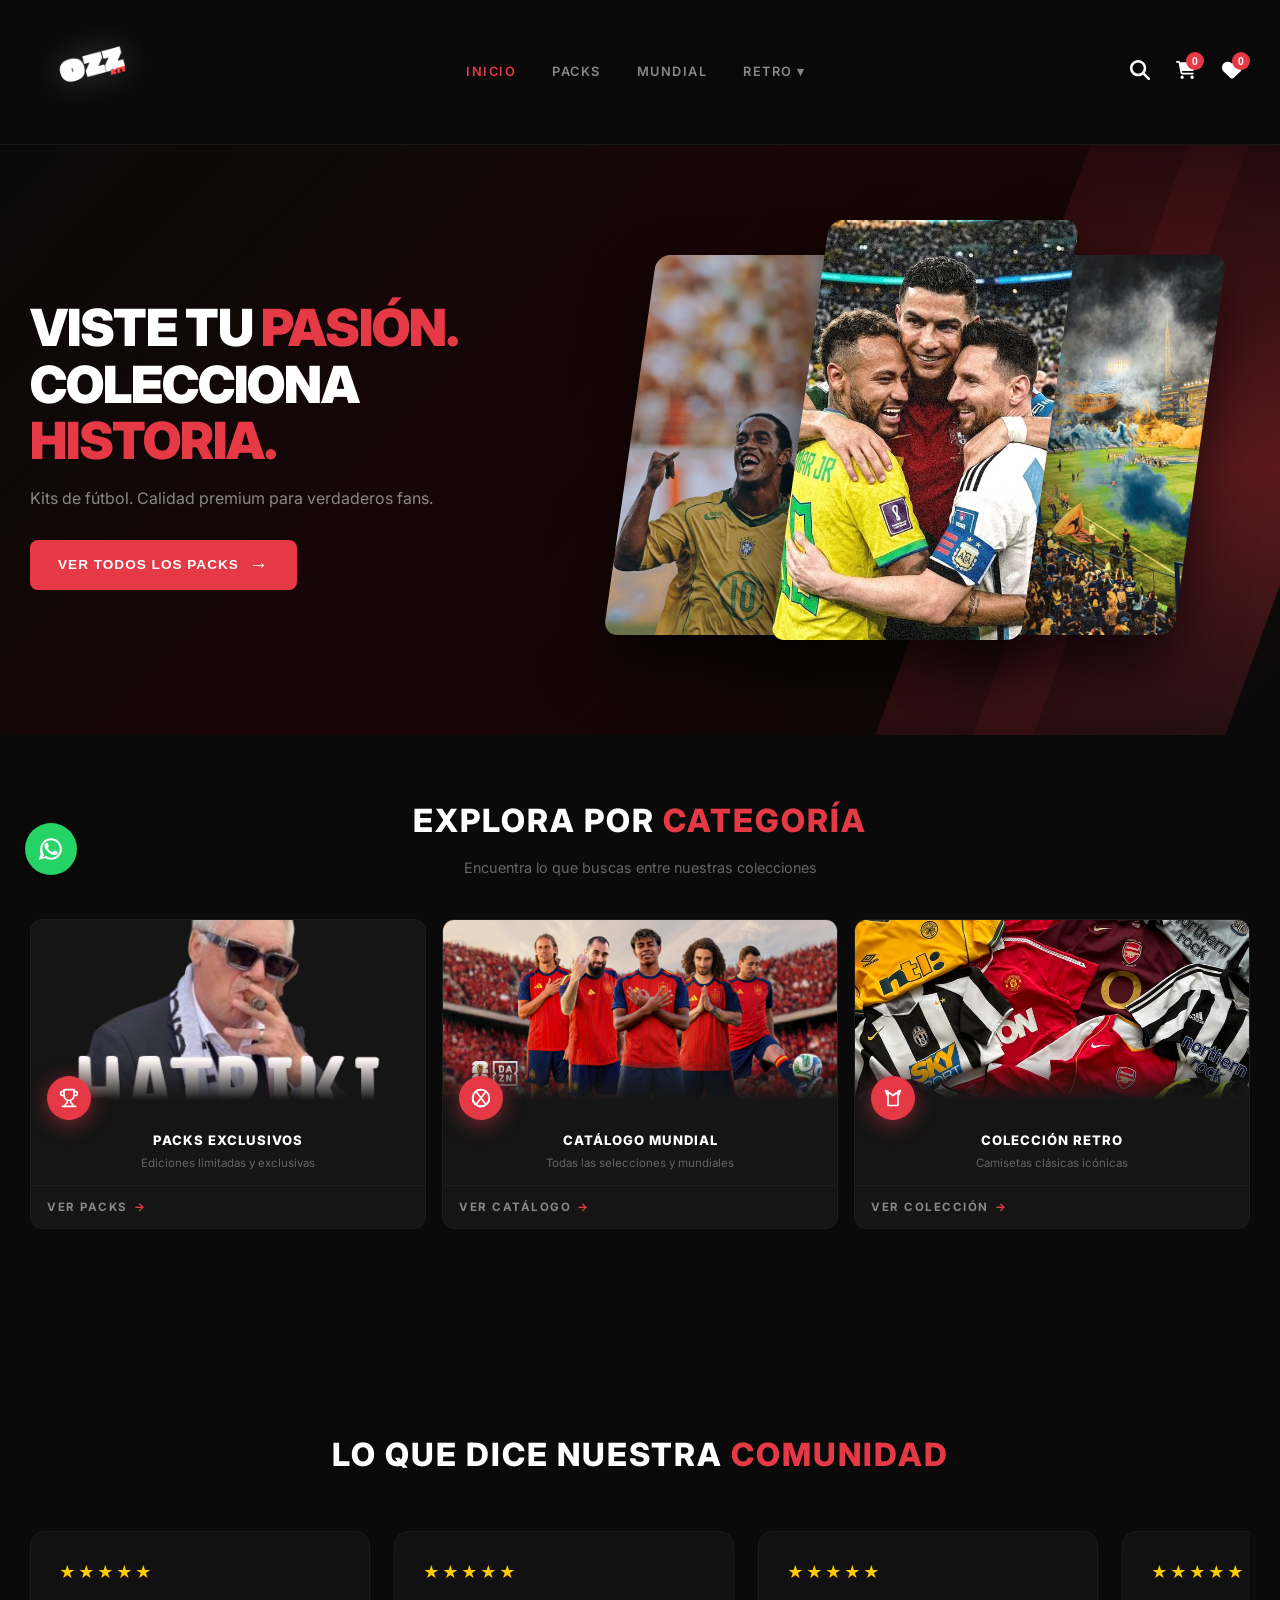
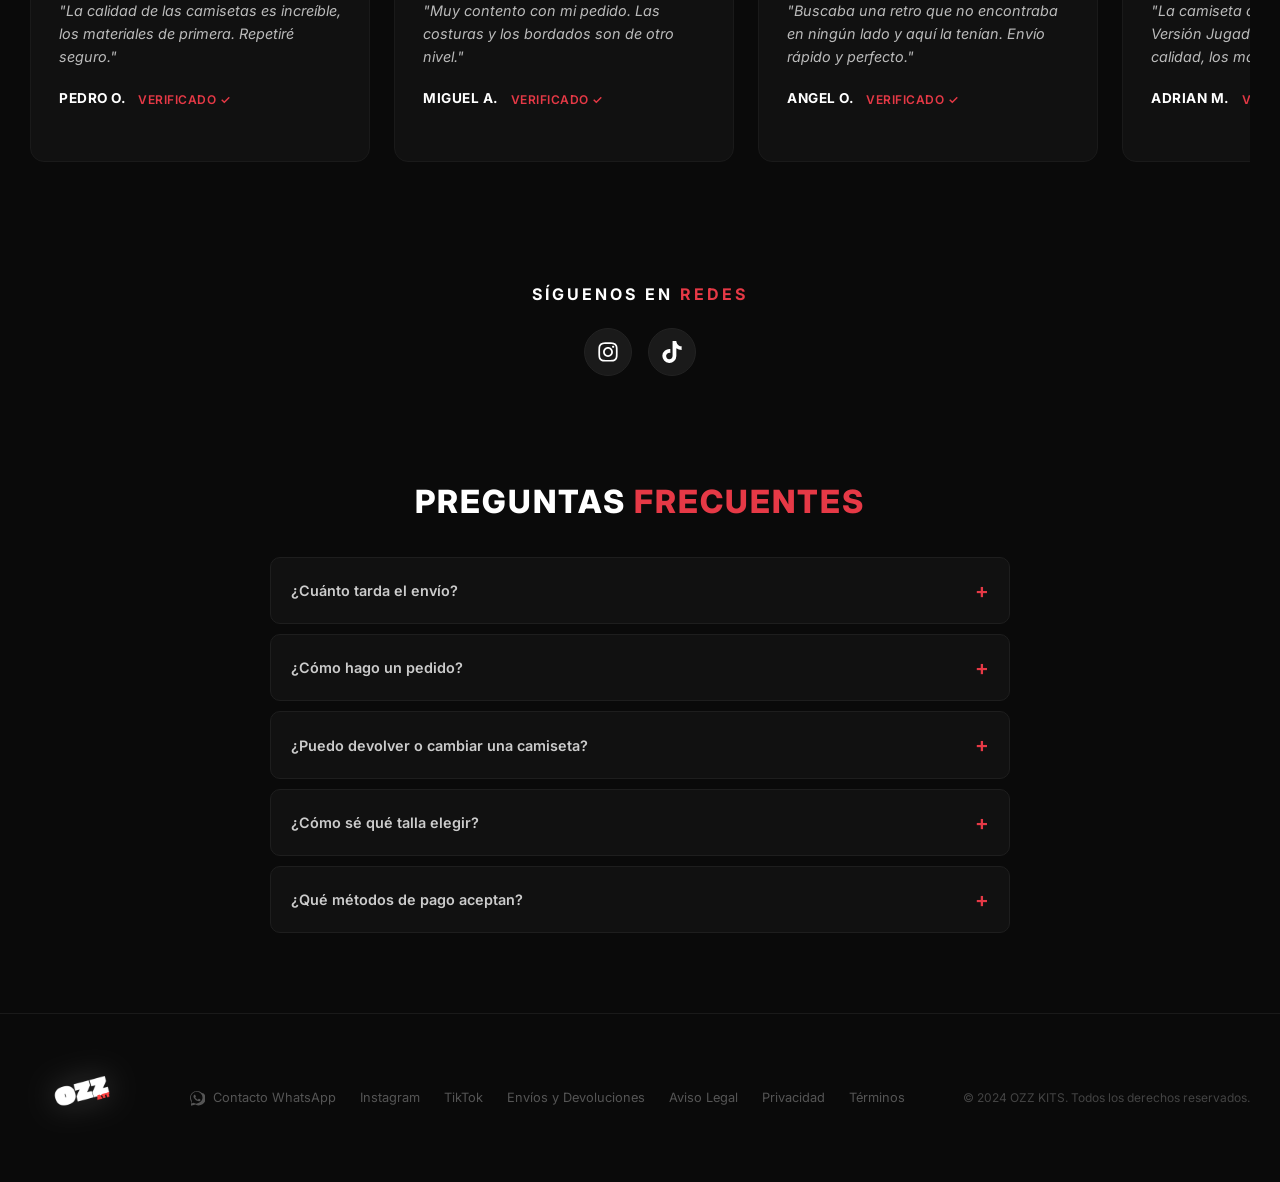
<file: index.html>
<!DOCTYPE html>
<html lang="es">
<head>
    <meta charset="UTF-8">
    <meta name="viewport" content="width=device-width, initial-scale=1.0">
    <meta name="description" content="OZZ ARCHIVE - Camisetas de fútbol de selecciones mundiales. Versiones Fan y Jugador, personalización, packs exclusivos. Envío gratis.">
    <meta name="keywords" content="camisetas fútbol, camisetas selecciones, replicas fútbol, OZZ ARCHIVE, camisetas baratas, mundial, retro">
    <meta property="og:title" content="OZZ ARCHIVE | Catálogo Oficial">
    <meta property="og:description" content="Camisetas de fútbol de selecciones mundiales. Versiones Fan y Jugador. Envío gratis.">
    <meta property="og:type" content="website">
    <meta property="og:image" content="logo.png">
    <link rel="icon" href="logo.png" type="image/png">
    <link rel="apple-touch-icon" href="img/icons/icon-192x192.png">
    <link rel="manifest" href="manifest.json">
    <meta name="theme-color" content="#0a0a0a">
    <meta name="google-site-verification" content="RLYl1gRZChKnASbvOy4XkrZ9APmt1UbQpkCs5jlajbY">
    <meta name="apple-mobile-web-app-capable" content="yes">
    <meta name="apple-mobile-web-app-status-bar-style" content="black-translucent">
    <title>OZZ KITS | Catálogo Oficial</title>
    <link rel="stylesheet" href="style.css">
    <link href="https://fonts.googleapis.com/css2?family=Inter:wght@300;400;500;600;700;800;900&display=swap" rel="stylesheet">
    <!-- Google Analytics (GA4) - Reemplaza G-XXXXXXXXXX con tu ID de medición -->
    <script async src="https://www.googletagmanager.com/gtag/js?id=G-XXXXXXXXXX"></script>
    <script>
        window.dataLayer = window.dataLayer || [];
        function gtag() { dataLayer.push(arguments); }
        gtag('js', new Date());
        gtag('config', 'G-XXXXXXXXXX');
    </script>
</head>
<body>

    <div id="splash-screen">
        <div class="splash-door left"><img src="logo.png" class="splash-logo-half"></div>
        <div class="splash-door right"><img src="logo.png" class="splash-logo-half"></div>
    </div>

    <header class="main-header">
        <div class="header-inner">
            <a href="#" class="header-logo" onclick="filterCategory('inicio', document.querySelector('[data-tab=inicio]')); return false;">
                <img src="logo.png" alt="OZZ KITS">
            </a>
            <nav class="header-nav">
                <a href="#" class="nav-link active" data-tab="inicio" onclick="filterCategory('inicio', this); return false;">INICIO</a>
                <a href="#" class="nav-link" data-tab="packs" onclick="filterCategory('packs', this); return false;">PACKS</a>
                <a href="#" class="nav-link" data-tab="camisetas" onclick="filterCategory('camisetas', this); return false;">MUNDIAL</a>
                <div class="nav-dropdown">
                    <a href="#" class="nav-link" data-tab="retro" onclick="filterCategory('retro', this); return false;">RETRO ▾</a>
                    <div class="dropdown-menu">
                        <a href="#" onclick="filterRetroByLiga('Todas'); return false;">Todas</a>
                        <a href="#" onclick="filterRetroByLiga('LaLiga'); return false;">LaLiga</a>
                        <a href="#" onclick="filterRetroByLiga('Premier League'); return false;">Premier League</a>
                        <a href="#" onclick="filterRetroByLiga('Serie A'); return false;">Serie A</a>
                        <a href="#" onclick="filterRetroByLiga('Bundesliga'); return false;">Bundesliga</a>
                        <a href="#" onclick="filterRetroByLiga('Mundial'); return false;">Mundial</a>
                        <a href="#" onclick="filterRetroByLiga('Otras Ligas'); return false;">Otras Ligas</a>
                    </div>
                </div>
                <a href="#" class="nav-link" data-tab="chandales" onclick="filterCategory('chandales', this); return false;" style="display:none;">CHÁNDALES</a>
            </nav>
            <div class="header-actions">
                <button class="icon-btn" onclick="toggleSearch()" title="Buscar">
                    <svg viewBox="0 0 512 512" width="20" height="20" fill="#ffffff"><path d="M416 208c0 45.9-14.9 88.3-40 122.7L502.6 457.4c12.5 12.5 12.5 32.8 0 45.3s-32.8 12.5-45.3 0L330.7 376c-34.4 25.2-76.8 40-122.7 40C93.1 416 0 322.9 0 208S93.1 0 208 0S416 93.1 416 208zM208 352a144 144 0 1 0 0-288 144 144 0 1 0 0 288z"/></svg>
                </button>
                <button class="icon-btn cart-btn" onclick="toggleCart()" title="Carrito">
                    <svg viewBox="0 0 576 512" width="20" height="20" fill="#ffffff"><path d="M0 24C0 10.7 10.7 0 24 0H69.5c22 0 41.5 12.8 50.6 32h411c26.3 0 45.5 25 38.6 50.4l-41 152.3c-8.5 31.4-37 53.3-69.5 53.3H170.7l5.4 28.5c2.2 11.3 12.1 19.5 23.6 19.5H488c13.3 0 24 10.7 24 24s-10.7 24-24 24H199.7c-34.6 0-64.3-24.6-70.7-58.5L77.4 54.5c-.7-3.8-4-6.5-7.9-6.5H24C10.7 48 0 37.3 0 24zM128 464a48 48 0 1 1 96 0 48 48 0 1 1 -96 0zm336-48a48 48 0 1 1 0 96 48 48 0 1 1 0-96z"/></svg>
                    <span class="cart-count-badge" id="cart-count">0</span>
                </button>
                <button class="icon-btn" onclick="openWishlistModal()" title="Favoritos" style="position:relative;">
                    <svg viewBox="0 0 512 512" width="20" height="20" fill="#ffffff"><path d="M225.8 468.2l-2.5-2.3L48.1 303.2C17.4 274.7 0 234.7 0 192.8l0-3.3c0-70.4 50-130.8 119.2-144C158.6 37.9 198.9 47 231 69.6c9 6.4 17.4 13.8 25 22.3c4.2-4.8 8.7-9.2 13.5-13.3c3.7-3.2 7.5-6.2 11.5-9c0 0 0 0 0 0C313.1 47 353.4 37.9 392.8 45.4C462 58.6 512 119.1 512 189.5l0 3.3c0 41.9-17.4 81.9-48.1 110.4L288.7 465.9l-2.5 2.3c-8.2 7.6-19 11.9-30.2 11.9s-22-4.2-30.2-11.9z"/></svg>
                    <span class="cart-count-badge" id="wishlist-count" style="background:#e63946;">0</span>
                </button>
            </div>
            <button class="mobile-menu-btn" onclick="document.querySelector('.header-nav').classList.toggle('open')">
                <svg viewBox="0 0 448 512" width="24" height="24" fill="currentColor"><path d="M0 96C0 78.3 14.3 64 32 64H416c17.7 0 32 14.3 32 32s-14.3 32-32 32H32C14.3 128 0 113.7 0 96zM0 256c0-17.7 14.3-32 32-32H416c17.7 0 32 14.3 32 32s-14.3 32-32 32H32c-17.7 0-32-14.3-32-32zM448 416c0 17.7-14.3 32-32 32H32c-17.7 0-32-14.3-32-32s14.3-32 32-32H416c17.7 0 32 14.3 32 32z"/></svg>
            </button>
        </div>
        <div class="search-bar-container" style="display:none;">
            <input type="text" id="search-bar" class="search-input" oninput="searchProducts()" placeholder="Buscar equipo o selección...">
        </div>
    </header>

    <div id="inicio" class="category-section" style="display: block;">
        <section class="hero">
            <div class="hero-diag-lines"></div>
            <div class="hero-content">
                <div class="hero-text">
                    <h1>VISTE TU <span class="text-red">PASIÓN.</span><br>COLECCIONA <span class="text-red">HISTORIA.</span></h1>
                    <p class="hero-subtitle">Kits de fútbol. Calidad premium para verdaderos fans.</p>
                    <button class="btn-hero" onclick="filterCategory('packs', document.querySelector('[data-tab=packs]'))">VER TODOS LOS PACKS <span class="arrow-right">→</span></button>

                </div>
                    <div class="hero-images">
                    <div class="hero-collage">
                        <div class="hero-panel panel-1">
                            <img src="img/banners/ronaldinho.jpg" alt="Ronaldinho" loading="lazy">
                        </div>
                        <div class="hero-panel panel-2">
                            <img src="img/banners/Foto-Mundial.jpg" alt="España" loading="lazy">
                        </div>
                        <div class="hero-panel panel-3">
                            <img src="img/banners/la Bombonera.jpg" alt="La Bombonera" loading="lazy">
                        </div>
                    </div>
                </div>
            </div>
        </section>

        <section class="categories-section">
            <h2 class="section-title">EXPLORA POR <span class="text-red">CATEGORÍA</span></h2>
            <p class="section-subtitle">Encuentra lo que buscas entre nuestras colecciones</p>
            <div class="categories-grid">
                <div class="category-card" onclick="filterCategory('packs', document.querySelector('[data-tab=packs]'))">
                    <div class="cat-img-wrap"><img src="img/packs/pack-hatriki.png" alt="Packs" loading="lazy"></div>
                    <div class="cat-icon-bottom"><svg viewBox="0 0 24 24" width="20" height="20" fill="none" stroke="currentColor" stroke-width="2" stroke-linecap="round" stroke-linejoin="round"><path d="M6 9H4.5a2.5 2.5 0 0 1 0-5H6"/><path d="M18 9h1.5a2.5 2.5 0 0 0 0-5H18"/><path d="M4 22h16"/><path d="M10 14.66V17c0 .55-.47.98-.97 1.21C7.85 18.75 7 20.24 7 22"/><path d="M14 14.66V17c0 .55.47.98.97 1.21C16.15 18.75 17 20.24 17 22"/><path d="M18 2H6v7a6 6 0 0 0 12 0V2Z"/></svg></div>
                    <div class="cat-body">
                        <h3>PACKS EXCLUSIVOS</h3>
                        <p>Ediciones limitadas y exclusivas</p>
                    </div>
                    <div class="cat-footer"><span class="cat-link">VER PACKS <span>&rarr;</span></span></div>
                </div>
                <div class="category-card" onclick="filterCategory('camisetas', document.querySelector('[data-tab=camisetas]'))">
                    <div class="cat-img-wrap"><img src="img/banners/banner-mundial.jpg" alt="Mundial" loading="lazy"></div>
                    <div class="cat-icon-bottom"><svg viewBox="0 0 24 24" width="20" height="20" fill="none" stroke="currentColor" stroke-width="2" stroke-linecap="round" stroke-linejoin="round"><circle cx="12" cy="12" r="10"/><path d="M12 2a10 10 0 0 0 0 20"/><path d="M2 12a10 10 0 0 0 20 0"/><path d="M7 5.5 17 18.5"/><path d="M17 5.5 7 18.5"/></svg></div>
                    <div class="cat-body">
                        <h3>CATÁLOGO MUNDIAL</h3>
                        <p>Todas las selecciones y mundiales</p>
                    </div>
                    <div class="cat-footer"><span class="cat-link">VER CATÁLOGO <span>&rarr;</span></span></div>
                </div>
                <div class="category-card" onclick="filterCategory('retro', document.querySelector('[data-tab=retro]'))">
                    <div class="cat-img-wrap"><img src="img/banners/Retro.jpg" alt="Retro" loading="lazy"></div>
                    <div class="cat-icon-bottom"><svg viewBox="0 0 24 24" width="20" height="20" fill="none" stroke="currentColor" stroke-width="2" stroke-linecap="round" stroke-linejoin="round"><path d="M6 4 3 3 5 8 8 6 12 9 16 6 19 8 21 3 18 4 18 21 6 21Z"/></svg></div>
                    <div class="cat-body">
                        <h3>COLECCIÓN RETRO</h3>
                        <p>Camisetas clásicas icónicas</p>
                    </div>
                    <div class="cat-footer"><span class="cat-link">VER COLECCIÓN <span>&rarr;</span></span></div>
                </div>
                <div class="category-card" onclick="filterCategory('chandales', document.querySelector('[data-tab=chandales]'))" style="display:none;">
                    <div class="cat-img-wrap"><img src="img/banners/Chandal.jpg" alt="Chándales" loading="lazy"></div>
                    <div class="cat-icon-bottom"><svg viewBox="0 0 24 24" width="20" height="20" fill="none" stroke="currentColor" stroke-width="2" stroke-linecap="round" stroke-linejoin="round"><path d="M12 3v3"/><path d="M3 18 12 9l9 9"/><path d="M21 20H3a1 1 0 0 1-1-1v0a1 1 0 0 1 1-1h18a1 1 0 0 1 1 1v0a1 1 0 0 1-1 1z"/></svg></div>
                    <div class="cat-body">
                        <h3>CHÁNDALES</h3>
                        <p>Estilo y comodidad premium</p>
                    </div>
                    <div class="cat-footer"><span class="cat-link">VER CHÁNDALES <span>&rarr;</span></span></div>
                </div>
            </div>
        </section>
    </div>

    <div class="container">
        <div id="packs" class="category-section" style="display: none;">
            <h2 class="section-title" style="margin-top: 40px;">🔥 PACKS <span class="text-red">EXCLUSIVOS</span></h2>
            <div class="grid">
                <div class="card pack-card">
                    <div class="pack-badge" style="background-color: #ffcc00; color: #000;">3x50€</div>
                    <div class="image-container" style="aspect-ratio: 4/5;">
                        <img src="img/packs/pack-hatriki.png" alt="Pack Hatriki" loading="lazy">
                    </div>
                    <div class="info">
                        <h3>Pack Hatriki</h3>
                        <p class="pack-desc">3 camisetas top. Combínalas como quieras.</p>
                        <div class="price-pack-row"><span class="new-price">50,00€</span></div>
                        <button class="btn-order" style="background-color: #bf0603; color: white;" onclick="openPackModal('Pack Hatriki', 3, 50)">🛒 Añadir productos al pack</button>
                    </div>
                </div>
                <div class="card pack-card">
                    <div class="pack-badge" style="background-color: #0076ff;">4x65€</div>
                    <div class="image-container" style="aspect-ratio: 4/5;">
                        <img src="img/packs/pack-orgullo.png" alt="Orgullo Nacional" loading="lazy">
                    </div>
                    <div class="info">
                        <h3>Orgullo Nacional</h3>
                        <p class="pack-desc">Defiende tus colores. 4 equipaciones de selecciones.</p>
                        <div class="price-pack-row"><span class="new-price">65,00€</span></div>
                        <button class="btn-order" style="background-color: #bf0603; color: white;" onclick="openPackModal('Orgullo Nacional', 4, 65)">🛒 Añadir productos al pack</button>
                    </div>
                </div>
                <div class="card pack-card">
                    <div class="pack-badge" style="background-color: #1aa34a;">4+1 GRATIS</div>
                    <div class="image-container" style="aspect-ratio: 4/5;">
                        <img src="img/packs/pack-leones.png" alt="Los Leones" loading="lazy">
                    </div>
                    <div class="info">
                        <h3>Los Leones</h3>
                        <p class="pack-desc">Pagas 4 y te llevas 5. La combinación perfecta para ti y tus colegas.</p>
                        <div class="price-pack-row"><span class="new-price">75,00€</span></div>
                        <button class="btn-order" style="background-color: #bf0603; color: white;" onclick="openPackModal('Los Leones', 5, 75)">🛒 Añadir productos al pack</button>
                    </div>
                </div>
                <div class="card pack-card">
                    <div class="pack-badge" style="background-color: #b388ff;">3 POR 70€</div>
                    <div class="image-container" style="aspect-ratio: 4/5;">
                        <img src="img/packs/pack-retro.png" alt="Pack Retro" loading="lazy">
                    </div>
                    <div class="info">
                        <h3>Pack Retro</h3>
                        <p class="pack-desc">3 camisetas retro clásicas. Fútbol con historia y estilo único.</p>
                        <div class="price-pack-row"><span class="new-price">70,00€</span></div>
                        <button class="btn-order" style="background-color: #bf0603; color: white;" onclick="openPackModal('Pack Retro', 3, 70)">🛒 Añadir productos al pack</button>
                    </div>
                </div>
                <div class="card pack-card" style="display:none;">
                    <div class="pack-badge" style="background-color: #9d00ff;">KIT TOTAL</div>
                    <div class="image-container" style="aspect-ratio: 4/5;">
                        <img src="img/packs/pack-cuquitos.png" alt="Los Cuquitos" loading="lazy">
                    </div>
                    <div class="info">
                        <h3>Los Cuquitos</h3>
                        <p class="pack-desc">Set completo de Camiseta + Pantalón a juego. ¡Más opciones disponibles!</p>
                        <div class="price-pack-row"><span class="new-price">40,00€</span></div>
                        <button class="btn-order" style="background-color: #bf0603; color: white;" onclick="openPackModal('Los Cuquitos', 1, 40)">🛒 Añadir producto con kit</button>
                    </div>
                </div>
            </div>
        </div>

        <div id="camisetas" class="category-section" style="display: none;">
            <h2 class="section-title" style="margin-top: 40px;">CATÁLOGO <span class="text-red">MUNDIAL</span></h2>
            <div class="grid" id="grid-mundial"></div>
        </div>

        <div id="retro" class="category-section" style="display: none;"><h2 class="section-title" style="margin-top: 40px;">COLECCIÓN <span class="text-red">RETRO</span></h2><div class="grid" id="grid-retro"></div></div>
        <div id="chandales" class="category-section" style="display: none !important;"><h2 class="section-title" style="margin-top: 40px;">CHÁNDALES</h2><div class="grid" id="grid-chandales"></div></div>
        <div id="vestir" class="category-section" style="display: none;"><h2 class="section-title" style="margin-top: 40px;">ROPA PARA VESTIR</h2><div class="grid" id="grid-vestir"></div></div>
        <div id="search-results" class="category-section" style="display: none;"><h2 class="section-title">RESULTADOS DE <span class="text-red">BÚSQUEDA</span></h2><div class="grid" id="grid-search"></div></div>

    </div>

    <section class="reviews-section">
        <h2 class="section-title">LO QUE DICE NUESTRA <span class="text-red">COMUNIDAD</span></h2>
        <div class="reviews-carousel">
            <div class="reviews-track" id="reviews-track">
                <div class="review-card">
                    <div class="review-stars">★★★★★</div>
                    <p class="review-text">"La calidad de las camisetas es increíble, los materiales de primera. Repetiré seguro."</p>
                    <div class="review-author"><strong>PEDRO O.</strong><span class="verified">VERIFICADO ✓</span></div>
                </div>
                <div class="review-card">
                    <div class="review-stars">★★★★★</div>
                    <p class="review-text">"Muy contento con mi pedido. Las costuras y los bordados son de otro nivel."</p>
                    <div class="review-author"><strong>MIGUEL A.</strong><span class="verified">VERIFICADO ✓</span></div>
                </div>
                <div class="review-card">
                    <div class="review-stars">★★★★★</div>
                    <p class="review-text">"Buscaba una retro que no encontraba en ningún lado y aquí la tenían. Envío rápido y perfecto."</p>
                    <div class="review-author"><strong>ANGEL O.</strong><span class="verified">VERIFICADO ✓</span></div>
                </div>
                <div class="review-card">
                    <div class="review-stars">★★★★★</div>
                    <p class="review-text">"La camiseta de Japón es increíble. Versión Jugador a usar locura. La calidad, los materiales son brutales."</p>
                    <div class="review-author"><strong>ADRIAN M.</strong><span class="verified">VERIFICADO ✓</span></div>
                </div>
                <div class="review-card">
                    <div class="review-stars">★★★★★</div>
                    <p class="review-text">"Tenía dudas con la talla pero en la Guía fue exacto, me llegó rápido. Calidad 10/10, repetiré seguro con otras selecciones."</p>
                    <div class="review-author"><strong>ALFREDO M.</strong><span class="verified">VERIFICADO ✓</span></div>
                </div>
                <div class="review-card">
                    <div class="review-stars">★★★★★</div>
                    <p class="review-text">"El pack Hatriki es un chollazo. Tres camisetas top a un precio que no tiene competencia."</p>
                    <div class="review-author"><strong>JAVIER A.</strong><span class="verified">VERIFICADO ✓</span></div>
                </div>
                <div class="review-card">
                    <div class="review-stars">★★★★★</div>
                    <p class="review-text">"Trato brutal por WhatsApp, me resolvieron las dudas al instante. El paquete llegó perfecto y las camisetas son espectaculares."</p>
                    <div class="review-author"><strong>ISMAEL A.</strong><span class="verified">VERIFICADO ✓</span></div>
                </div>
                <div class="review-card">
                    <div class="review-stars">★★★★★</div>
                    <p class="review-text">"Primera vez que compraba y la experiencia fue increíble. La camiseta quedó perfecta y el envío rápido."</p>
                    <div class="review-author"><strong>NÉSTOR P.</strong><span class="verified">VERIFICADO ✓</span></div>
                </div>
            </div>
        </div>
    </section>



    <section class="social-section">
        <h4 class="social-title">SÍGUENOS EN <span class="text-red">REDES</span></h4>
        <div class="social-links">
            <a href="https://instagram.com/ozz.att" target="_blank" class="social-icon" title="Instagram">
                <svg viewBox="0 0 448 512" width="22" height="22"><path d="M224.1 141c-63.6 0-114.9 51.3-114.9 114.9s51.3 114.9 114.9 114.9S339 319.5 339 255.9 287.7 141 224.1 141zm0 189.6c-41.1 0-74.7-33.5-74.7-74.7s33.5-74.7 74.7-74.7 74.7 33.5 74.7 74.7-33.6 74.7-74.7 74.7zm146.4-194.3c0 14.9-12 26.8-26.8 26.8-14.9 0-26.8-12-26.8-26.8s12-26.8 26.8-26.8 26.8 12 26.8 26.8zm76.1 27.2c-1.7-35.9-9.9-67.7-36.2-93.9-26.2-26.2-58-34.4-93.9-36.2-37-2.1-147.9-2.1-184.9 0-35.8 1.7-67.6 9.9-93.9 36.1s-34.4 58-36.2 93.9c-2.1 37-2.1 147.9 0 184.9 1.7 35.9 9.9 67.7 36.2 93.9s58 34.4 93.9 36.2c37 2.1 147.9 2.1 184.9 0 35.9-1.7 67.7-9.9 93.9-36.2 26.2-26.2 34.4-58 36.2-93.9 2.1-37 2.1-147.8 0-184.8zM398.8 388c-7.8 19.6-22.9 34.7-42.6 42.6-29.5 11.7-99.5 9-132.1 9s-102.7 2.6-132.1-9c-19.6-7.8-34.7-22.9-42.6-42.6-11.7-29.5-9-99.5-9-132.1s-2.6-102.7 9-132.1c7.8-19.6 22.9-34.7 42.6-42.6 29.5-11.7 99.5-9 132.1-9s102.7-2.6 132.1 9c19.6 7.8 34.7 22.9 42.6 42.6 11.7 29.5 9 99.5 9 132.1s2.7 102.7-9 132.1z"/></svg>
            </a>
            <a href="https://tiktok.com/@ozz.att" target="_blank" class="social-icon" title="TikTok">
                <svg viewBox="0 0 448 512" width="22" height="22"><path d="M448,209.91a210.06,210.06,0,0,1-122.77-39.25V349.38A162.55,162.55,0,1,1,185,188.31V278.2a74.62,74.62,0,1,0,52.23,71.18V0l88,0a121.18,121.18,0,0,0,1.86,22.17h0A122.18,122.18,0,0,0,381,102.39a121.43,121.43,0,0,0,67,20.14Z"/></svg>
            </a>
        </div>
    </section>

    <section class="faq-section">
        <div class="faq-inner">
            <h2 class="section-title" style="margin-bottom:30px;">PREGUNTAS <span class="text-red">FRECUENTES</span></h2>
            <div class="faq-item">
                <div class="faq-question" onclick="toggleFaq(this)">¿Cuánto tarda el envío?<span class="faq-arrow">+</span></div>
                <div class="faq-answer">Entre 10 y 14 días laborables. El pedido se envía desde nuestro proveedor y llega directo a tu casa.</div>
            </div>
            <div class="faq-item">
                <div class="faq-question" onclick="toggleFaq(this)">¿Cómo hago un pedido?<span class="faq-arrow">+</span></div>
                <div class="faq-answer">Añade tus camisetas al carrito desde las categorías. Puedes agruparlas en un pack para ahorrar. Al finalizar, pulsa "Enviar Pedido Completo" y te redirigirá a WhatsApp para gestionar el pago.</div>
            </div>
            <div class="faq-item">
                <div class="faq-question" onclick="toggleFaq(this)">¿Puedo devolver o cambiar una camiseta?<span class="faq-arrow">+</span></div>
                <div class="faq-answer">Sí, tienes 14 días desde la recepción para devoluciones y cambios. El producto debe estar sin usar y en su embalaje original. Escríbenos por WhatsApp y lo gestionamos.</div>
            </div>
            <div class="faq-item">
                <div class="faq-question" onclick="toggleFaq(this)">¿Cómo sé qué talla elegir?<span class="faq-arrow">+</span></div>
                <div class="faq-answer">Usa nuestra Guía de Tallas en cada producto. Mide una camiseta que tengas y compárala con la tabla. Si eres de talla grande o prefieres un ajuste holgado, elige una talla más.</div>
            </div>
            <div class="faq-item">
                <div class="faq-question" onclick="toggleFaq(this)">¿Qué métodos de pago aceptan?<span class="faq-arrow">+</span></div>
                <div class="faq-answer">Aceptamos <strong>Bizum</strong>, <strong>PayPal</strong> y <strong>transferencia bancaria</strong>. El pedido se confirma una vez recibido el pago.</div>
            </div>
        </div>
    </section>

    <footer class="main-footer">
        <div class="footer-inner">
            <div class="footer-left">
                <img src="logo.png" alt="OZZ KITS" class="footer-logo">
            </div>
            <div class="footer-links">
                <a href="https://wa.me/34635062811?text=¡Buenas!%20Tengo%20una%20duda." target="_blank">
                    <svg viewBox="0 0 448 512" width="16" height="16" fill="currentColor" style="vertical-align: middle; margin-right: 4px;"><path d="M380.9 97.1C339 55.1 283.2 32 223.9 32c-122.4 0-222 99.6-222 222 0 39.1 10.2 77.3 29.6 111L32 503l141.9-37.2c32.4 17.7 68.9 27 106.1 27h.1c122.3 0 224.1-99.6 224.1-222 0-59.3-25.2-115-67.1-157zm-157 341.6c-33.2 0-65.7-8.9-94-25.7l-6.7-4-84.4 22.1 22.5-82.3-4.4-7c-18.5-29.4-28.2-63.3-28.2-98.2 0-101.7 82.8-184.5 184.6-184.5 49.3 0 95.6 19.2 130.4 54.1 34.8 34.9 56.2 81.2 56.1 130.5 0 101.8-84.9 184.6-186.6 184.6zm101.2-138.2c-5.5-2.8-32.8-16.2-37.9-18-5.1-1.9-8.8-2.8-12.5 2.8-3.7 5.6-14.3 18-17.6 21.8-3.2 3.7-6.5 4.2-12 1.4-32.6-16.3-54-29.1-75.5-66-5.7-9.8 5.7-9.1 16.3-30.3 1.8-3.7 .9-6.9-.5-9.7-1.4-2.8-12.5-30.1-17.1-41.2-4.5-10.8-9.1-9.3-12.5-9.5-3.2-.2-6.9-.2-10.6-.2-3.7 0-9.7 1.4-14.8 6.9-5.1 5.6-19.4 19-19.4 46.3 0 27.3 19.9 53.7 22.6 57.4 2.8 3.7 39.1 59.7 94.8 83.8 35.2 15.2 49 16.5 66.6 13.9 10.7-1.6 32.8-13.4 37.4-26.4 4.6-13 4.6-24.1 3.2-26.4-1.3-2.5-5-3.9-10.5-6.6z"/></svg>
                    Contacto WhatsApp
                </a>
                <a href="https://instagram.com/ozz.att" target="_blank">Instagram</a>
                <a href="https://tiktok.com/@ozz.att" target="_blank">TikTok</a>
                <a href="#" onclick="document.querySelector('.faq-section')?.scrollIntoView({behavior:'smooth'});return false;">Envíos y Devoluciones</a>
                <a href="#" onclick="document.getElementById('legal-modal').style.display='flex';return false;">Aviso Legal</a>
                <a href="#" onclick="document.getElementById('privacidad-modal').style.display='flex';return false;">Privacidad</a>
                <a href="#" onclick="document.getElementById('terminos-modal').style.display='flex';return false;">Términos</a>
            </div>
            <div class="footer-right">
                © 2024 OZZ KITS. Todos los derechos reservados.
            </div>
        </div>
    </footer>

    <div id="pack-modal" class="modal">
        <div class="modal-content" style="max-width: 500px;">
            <span class="close-modal" onclick="closePackModal()">&times;</span>
            <h3 style="margin-bottom: 5px;">Elige cómo añadir</h3>
            <p id="pack-modal-product" style="color: #888; font-size: 0.9rem; margin-bottom: 20px;"></p>
            <div id="pack-modal-options" style="display: flex; flex-direction: column; gap: 10px;"></div>
        </div>
    </div>

    <div id="size-modal" class="modal">
        <div class="modal-content">
            <span class="close-modal" onclick="closeSizeModal()">&times;</span>
            <h3>Guía de Tallas Oficial (cm)</h3>
            <p style="color: #666; font-size: 0.85rem; margin-bottom: 15px; margin-top: 5px;">Compara las medidas con una camiseta de tu armario.</p>
            <table class="size-table">
                <thead><tr><th>Talla</th><th>Ancho (Axila)</th><th>Largo (Hombro)</th></tr></thead>
                <tbody>
                    <tr><td><strong>S</strong></td><td>50 cm</td><td>70 cm</td></tr>
                    <tr><td><strong>M</strong></td><td>52 cm</td><td>72 cm</td></tr>
                    <tr><td><strong>L</strong></td><td>54 cm</td><td>74 cm</td></tr>
                    <tr><td><strong>XL</strong></td><td>56 cm</td><td>76 cm</td></tr>
                    <tr><td><strong>XXL</strong></td><td>58 cm</td><td>78 cm</td></tr>
                </tbody>
            </table>
            <p style="color: #ffcc00; font-size: 0.8rem; margin-top: 15px; font-weight: 600; line-height: 1.4;">⚠️ CONSEJO OZZ: La Versión Jugador viene cortada atléticamente. Si eliges esa calidad, recomendamos pedir UNA TALLA MÁS.</p>
        </div>
    </div>

    <div id="discount-popup" class="modal" style="z-index: 9998;">
        <div class="modal-content" style="max-width:420px;text-align:center;background:linear-gradient(135deg,#1a1a1a 0%,#0a0a0a 100%);border:1px solid #e63946;">
            <div style="font-size:3rem;margin-bottom:10px;">🎉</div>
            <h2 style="color:#fff;font-size:1.5rem;">10% <span class="text-red">OFF</span></h2>
            <p style="color:#aaa;font-size:0.9rem;margin:10px 0 20px;">en tu primer pedido</p>
            <div style="font-size:2.5rem;font-weight:800;color:#00ff66;margin-bottom:20px;">OZZ10</div>
            <button class="btn-order" onclick="claimDiscount()" style="background-color:#e63946;width:100%;">¡LO QUIERO!</button>
            <button onclick="closeDiscount()" style="background:none;border:none;color:#666;cursor:pointer;margin-top:12px;font-size:0.8rem;">No, gracias</button>
        </div>
    </div>

    <div id="cart-modal" class="modal">
        <div class="modal-content">
            <span class="close-modal" onclick="toggleCart()">&times;</span>
            <h3 style="margin-bottom: 15px;">Tu Pedido</h3>
            <div id="cart-items-container" style="max-height: 40vh; overflow-y: auto; margin-bottom: 15px;"></div>
            <div class="discount-box">
                <input type="text" id="discount-input" placeholder="Código promo">
                <button onclick="applyDiscount()">Aplicar</button>
            </div>
            <div class="discount-message" id="discount-msg"></div>
            <div style="background:#0d1f0d;padding:10px 14px;border-radius:8px;margin:12px 0;border:1px solid #1aa34a;display:flex;align-items:center;gap:8px;">
                <span style="font-size:1.2rem;">🚚</span>
                <span style="color:#00ff66;font-size:0.85rem;font-weight:600;">Envío <strong>GRATIS</strong> en todos los pedidos</span>
            </div>
            <div id="cart-account-section" style="margin:12px 0;padding:12px;background:#151515;border-radius:8px;border:1px solid #222;">
                <div style="font-size:0.85rem;color:#aaa;margin-bottom:8px;font-weight:600;">💾 GUARDAR / CARGAR CARRITO</div>
                <div style="display:flex;gap:8px;">
                    <input type="email" id="cart-email-input" placeholder="tu@email.com" style="flex:1;background:#1a1a1a;border:1px solid #333;border-radius:8px;padding:8px 12px;color:#fff;font-size:0.8rem;">
                    <button onclick="saveCartToAccount()" style="background:#333;border:none;border-radius:8px;color:#fff;padding:8px 14px;cursor:pointer;font-size:0.8rem;">Guardar</button>
                    <button onclick="loadCartFromAccount()" style="background:#333;border:none;border-radius:8px;color:#fff;padding:8px 14px;cursor:pointer;font-size:0.8rem;">Cargar</button>
                </div>
                <div id="cart-account-msg" style="font-size:0.75rem;margin-top:6px;min-height:18px;"></div>
            </div>
            <div style="border-top: 1px solid #333; padding-top: 15px;">
                <div style="display: flex; justify-content: space-between; margin-bottom: 10px; font-weight: bold; font-size: 1.2rem;">
                    <span>Total:</span>
                    <span id="cart-total-price" style="color: #ffffff;">0,00€</span>
                </div>

                <button class="btn-order" style="background-color: #25d366; color: white;" onclick="sendWhatsAppOrder()">
                    📲 Enviar Pedido Completo
                </button>
            </div>
        </div>
    </div>

    <a href="https://wa.me/34635062811?text=%C2%A1Buenas!%20Tengo%20una%20duda%20general." class="whatsapp-floating" target="_blank" title="Dudas Generales">
        <svg viewBox="0 0 24 24" width="26" height="26" fill="#fff"><path d="M17.472 14.382c-.297-.149-1.758-.867-2.03-.967-.273-.099-.471-.148-.67.15-.197.297-.767.966-.94 1.164-.173.199-.347.223-.644.075-.297-.15-1.255-.463-2.39-1.475-.883-.788-1.48-1.761-1.653-2.059-.173-.297-.018-.458.13-.606.134-.133.298-.347.446-.52.149-.174.198-.298.298-.497.099-.198.05-.371-.025-.52-.075-.149-.669-1.612-.916-2.207-.242-.579-.487-.5-.669-.51-.173-.008-.371-.01-.57-.01-.198 0-.52.074-.792.372-.272.297-1.04 1.016-1.04 2.479 0 1.462 1.065 2.875 1.213 3.074.149.198 2.096 3.2 5.077 4.487.709.306 1.262.489 1.694.625.712.227 1.36.195 1.871.118.571-.085 1.758-.719 2.006-1.413.248-.694.248-1.289.173-1.413-.074-.124-.272-.198-.57-.347"/><path d="M12.032 21.965c-2.181 0-4.23-.581-5.998-1.584L.548 22.24l1.875-5.46A9.94 9.94 0 012.032 12c0-5.523 4.477-10 10-10s10 4.477 10 10-4.477 10-10 10zm0-18c-4.411 0-8 3.589-8 8a7.95 7.95 0 001.524 4.685l-.996 2.898 3.005-.975A7.94 7.94 0 0012.032 20c4.411 0 8-3.589 8-8s-3.589-8-8-8z"/></svg>
    </a>

    <div id="wishlist-modal" class="modal">
        <div class="modal-content" style="max-width:600px;">
            <span class="close-modal" onclick="document.getElementById('wishlist-modal').style.display='none'">&times;</span>
            <h3 style="margin-bottom:15px;">❤️ Mis <span class="text-red">Favoritos</span></h3>
            <div id="wishlist-items" style="display:flex;flex-direction:column;gap:10px;max-height:50vh;overflow-y:auto;"></div>
            <p id="wishlist-empty" style="color:#666;text-align:center;padding:30px;">No tienes favoritos guardados.</p>
        </div>
    </div>

    <script src="products.js"></script>
    <script>
        history.scrollRestoration = 'manual';
        window.addEventListener('DOMContentLoaded', () => {
            window.scrollTo(0, 0);
            setTimeout(() => { const s = document.getElementById('splash-screen'); if(s){ s.classList.add('fade-out'); setTimeout(()=>s.style.display='none', 500); } }, 900);
            try { renderProductos(); } catch(e) { console.error('renderProductos ERROR:', e); }
            setTimeout(function() { document.querySelector('.categories-grid')?.classList.add('cat-enter'); }, 400);
            saveWishlist();
        });

        function filterCategory(id, btn) {
            document.querySelector('.header-nav')?.classList.remove('open');
            if (window.location.hash) {
                history.pushState(null, '', window.location.pathname);
            }
            document.getElementById('search-bar').value = '';
            document.getElementById('search-results').style.display = 'none';
            document.getElementById('grid-search').innerHTML = '';
            document.querySelectorAll('.category-section').forEach(function(s) {
                s.style.display = s.id === id ? 'block' : 'none';
            });
            document.querySelectorAll('.nav-link').forEach(function(t) { t.classList.remove('active'); });
            if(btn && btn.classList) btn.classList.add('active');
            window.scrollTo({top: 0, behavior: 'smooth'});
        }

        function filterRetroByLiga(liga) {
            filterCategory('retro', document.querySelector('[data-tab=retro]'));
            document.querySelector('.header-nav').classList.remove('open');
            var grid = document.getElementById('grid-retro');
            grid.querySelectorAll('.liga-header, [data-liga]').forEach(function(el) {
                if (el.classList.contains('liga-header')) {
                    var hLiga = el.querySelector('.liga-name').textContent;
                    el.style.display = (liga === 'Todas' || hLiga === liga) ? '' : 'none';
                } else {
                    el.style.display = (liga === 'Todas' || el.getAttribute('data-liga') === liga) ? '' : 'none';
                }
            });
        }

        function moveSlider(b, dir) {
            var imgContainer = b.closest('.image-container');
            if (imgContainer) {
                imgContainer.querySelectorAll('.image-slider img').forEach(function(img) {
                    img.style.transition = 'transform 0.2s ease';
                    img.style.transform = 'scale(1)';
                    img.style.transformOrigin = 'center center';
                });
            }
            var c = b.parentElement.querySelector('.image-slider.active');
            if (c) c.scrollBy({ left: c.clientWidth * dir, behavior: 'smooth' });
        }
        function switchVariant(d, vClass, vLabel) { const c = d.closest('.card'); c.querySelectorAll('.variant-dot').forEach(x => x.classList.remove('active')); d.classList.add('active'); c.querySelectorAll('.image-slider').forEach(s => s.classList.remove('active')); const ts = c.querySelector('.' + vClass); ts.classList.add('active'); ts.scrollTo({ left: 0 }); c.setAttribute('data-active-variant', vLabel); }
        function switchVersion(b, vLabel, p) { const c = b.closest('.card'); c.querySelectorAll('.version-btn').forEach(x => x.classList.remove('active')); b.classList.add('active'); const pe = c.querySelector('.price'); if(pe) pe.textContent = p + ',00€'; c.setAttribute('data-active-version', vLabel); c.setAttribute('data-price', p); }
        function normalizeText(str) { return str.toLowerCase().normalize('NFD').replace(/[\u0300-\u036f]/g, ''); }

        function toggleSearch() {
            var bar = document.getElementById('search-bar');
            var container = bar.parentElement;
            if (container.style.display === 'none' || container.style.display === '') {
                container.style.display = 'block';
                bar.focus();
            } else {
                container.style.display = 'none';
                bar.value = '';
                searchProducts();
            }
        }

        function searchProducts() {
            const query = normalizeText(document.getElementById('search-bar').value.trim());
            const sections = document.querySelectorAll('.category-section');
            const searchGrid = document.getElementById('grid-search');
            if (query.length === 0) {
                sections.forEach(s => s.style.display = 'none');
                document.getElementById('inicio').style.display = 'block';
                searchGrid.innerHTML = '';
                document.getElementById('search-results').style.display = 'none';
                document.querySelectorAll('.nav-link').forEach(t => t.classList.remove('active'));
                const inicioTab = document.querySelector('[data-tab="inicio"]');
                if (inicioTab) inicioTab.classList.add('active');
                return;
            }
            searchGrid.innerHTML = '';
            sections.forEach(s => s.style.display = 'none');
            document.querySelectorAll('.grid .card').forEach(c => {
                const h3 = c.querySelector('h3');
                if (h3 && normalizeText(h3.textContent).includes(query) && !c.closest('#chandales')) {
                    searchGrid.appendChild(c.cloneNode(true));
                }
            });
            if (searchGrid.children.length > 0) {
                document.getElementById('search-results').style.display = 'block';
            } else {
                document.getElementById('search-results').style.display = 'block';
                searchGrid.innerHTML = '<p style="color:#888;grid-column:1/-1;text-align:center;padding:40px;">No encontramos resultados para "' + document.getElementById('search-bar').value.trim() + '"</p>';
            }
        }

        function addWithPackOption(btn) {
            const card = btn.closest('.card');
            let title = card.querySelector('h3').textContent.trim();
            if (title.toLowerCase().includes("paises bajos")) title = "Holanda";
            const variant = card.getAttribute('data-active-variant') || 'Local';
            const version = card.getAttribute('data-active-version') || 'Fan';
            const basePrice = parseInt(card.getAttribute('data-price')) || 20;
            const tallaEl = card.querySelector('.talla-select');
            const talla = tallaEl ? tallaEl.value : 'M';
            const persoInput = card.querySelector('.perso-input');
            const perso = persoInput ? persoInput.value.trim() : '';
            const parchesCheck = card.querySelector('.parches-check');
            const parches = parchesCheck ? parchesCheck.checked : false;
            const pantalonCheck = card.querySelector('.pantalon-check');
            const pantalon = pantalonCheck ? pantalonCheck.checked : false;
            const esRetro = card.closest('#retro') !== null;
            const esMundial = card.closest('#camisetas') !== null;

            document.getElementById('pack-modal-product').textContent = title + ' (' + variant + ', ' + version + ', Talla ' + talla + ')';

            let priceExtra = 0;
            if (perso !== "") priceExtra += 1;
            if (parches) priceExtra += 1;
            if (pantalon) priceExtra += 5;

            const opts = document.getElementById('pack-modal-options');
            opts.innerHTML = '';

            appendPackOption(opts, 'Solo', 'Solo esta camiseta', basePrice + priceExtra, function() {
                addToCartRaw(title, variant, version, basePrice, talla, perso, parches, pantalon);
                closePackModal();
            });

            if (!esRetro) {
                appendPackOption(opts, 'Pack Hatriki', '3x50\u20AC - A\u00F1ade 2 m\u00E1s luego', 17 + priceExtra, function() {
                    addToCartRaw(title, variant, version, 17, talla, perso, parches, pantalon, 'Pack Hatriki');
                    closePackModal();
                });
            }

            if (esMundial) {
                appendPackOption(opts, 'Orgullo Nacional', '4x65\u20AC - A\u00F1ade 3 selecciones m\u00E1s', 16 + priceExtra, function() {
                    addToCartRaw(title, variant, version, 16, talla, perso, parches, pantalon, 'Orgullo Nacional');
                    closePackModal();
                });
            }

            if (!esRetro) {
                appendPackOption(opts, 'Los Leones', '5x75\u20AC - A\u00F1ade 4 m\u00E1s', 15 + priceExtra, function() {
                    addToCartRaw(title, variant, version, 15, talla, perso, parches, pantalon, 'Los Leones');
                    closePackModal();
                });
            }

            if (esRetro) {
                appendPackOption(opts, 'Pack Retro', '3x70\u20AC - A\u00F1ade 2 m\u00E1s luego', 23 + priceExtra, function() {
                    addToCartRaw(title, variant, version, 23, talla, perso, parches, pantalon, 'Pack Retro');
                    closePackModal();
                });
            }

            document.getElementById('pack-modal').style.display = 'flex';
        }

        function appendPackOption(parent, label, desc, price, onClick) {
            const div = document.createElement('div');
            div.style.cssText = 'display:flex;align-items:center;justify-content:space-between;background:#1a1a1a;border:1px solid #333;border-radius:10px;padding:12px 16px;cursor:pointer;transition:border-color 0.2s;';
            div.innerHTML = '<div><strong style="color:#fff;font-size:0.95rem;">' + label + '</strong><br><span style="color:#888;font-size:0.75rem;">' + desc + '</span></div><div style="text-align:right;"><span style="color:#00ff66;font-weight:800;font-size:1.1rem;">' + price + ',00€</span><br><span style="color:#555;font-size:0.7rem;">en carrito</span></div>';
            div.onmouseover = function() { this.style.borderColor = '#e63946'; };
            div.onmouseout = function() { this.style.borderColor = '#333'; };
            div.onclick = onClick;
            parent.appendChild(div);
        }

        function closePackModal() {
            document.getElementById('pack-modal').style.display = 'none';
        }

        function openPackModal(packName, qty, totalPrice) {
            document.getElementById('pack-modal-product').textContent = packName + ' - Añade productos desde las categorías';
            const opts = document.getElementById('pack-modal-options');
            opts.innerHTML = '<p style="color:#888;text-align:center;padding:20px;">Ve a las categorías (Mundial, Retro, etc.) y usa "Añadir al Pedido" seleccionando este pack.</p>' +
                '<button class="btn-order" onclick="closePackModal(); filterCategory(\'camisetas\', document.querySelector(\'[data-tab=camisetas]\'));" style="background-color:#e63946;">Ir a Mundial</button>' +
                '<button class="btn-order" onclick="closePackModal(); filterCategory(\'retro\', document.querySelector(\'[data-tab=retro]\'));" style="background-color:#e63946;margin-top:8px;">Ir a Retro</button>';
            document.getElementById('pack-modal').style.display = 'flex';
        }

        function addToCartRaw(title, variant, version, finalPrice, talla, perso, parches, pantalon, packName) {
            const item = { title, variant, version, talla, perso, parches, pantalon, price: finalPrice };
            if (packName) item.packName = packName;
            cart.push(item);
            saveCart();
            renderCart();
        }

        function openSizeModal() { document.getElementById('size-modal').style.display = 'flex'; }
        function closeSizeModal() { document.getElementById('size-modal').style.display = 'none'; }
        window.onclick = function(e) { if(e.target.classList.contains('modal')) e.target.style.display = 'none'; }

        let cart = JSON.parse(localStorage.getItem('ozz_cart') || '[]');
        let discountMultiplier = parseFloat(localStorage.getItem('ozz_discount') || '0');

        function saveCart() {
            localStorage.setItem('ozz_cart', JSON.stringify(cart));
            localStorage.setItem('ozz_discount', discountMultiplier);
            document.getElementById('cart-count').textContent = cart.length;
        }

        function saveCartToAccount() {
            var email = document.getElementById('cart-email-input').value.trim();
            var msg = document.getElementById('cart-account-msg');
            if (!email || !email.includes('@')) { msg.textContent = '❌ Introduce un email válido'; msg.style.color = '#ff4444'; return; }
            var key = 'ozz_cart_' + btoa(email);
            localStorage.setItem(key, JSON.stringify(cart));
            localStorage.setItem(key + '_discount', discountMultiplier);
            msg.textContent = '✅ Carrito guardado con ' + email;
            msg.style.color = '#00ff66';
        }

        function loadCartFromAccount() {
            var email = document.getElementById('cart-email-input').value.trim();
            var msg = document.getElementById('cart-account-msg');
            if (!email || !email.includes('@')) { msg.textContent = '❌ Introduce un email válido'; msg.style.color = '#ff4444'; return; }
            var key = 'ozz_cart_' + btoa(email);
            var saved = localStorage.getItem(key);
            if (!saved) { msg.textContent = '❌ No hay carrito guardado para ' + email; msg.style.color = '#ff4444'; return; }
            cart = JSON.parse(saved);
            discountMultiplier = parseFloat(localStorage.getItem(key + '_discount')) || 0;
            saveCart();
            renderCart();
            msg.textContent = '✅ Carrito restaurado de ' + email;
            msg.style.color = '#00ff66';
        }

        document.addEventListener('DOMContentLoaded', function() { document.getElementById('cart-count').textContent = cart.length; });

        function applyDiscount() {
            const input = document.getElementById('discount-input').value.trim().toUpperCase();
            const msg = document.getElementById('discount-msg');
            if(input === 'OZZ10') { discountMultiplier = 0.10; msg.textContent = "¡Código OZZ10 aplicado! (-10%)"; msg.style.display = "block"; msg.style.color = "#00ff66"; }
            else { discountMultiplier = 0; msg.textContent = "Código no válido"; msg.style.display = "block"; msg.style.color = "#ff4444"; }
            saveCart();
        }

        function renderCart() {
            const container = document.getElementById('cart-items-container');
            if (cart.length === 0) { container.innerHTML = "<p style='color:#888; text-align:center; font-style:italic;'>Tu carrito está vacío.</p>"; document.getElementById('cart-total-price').textContent = "0,00€"; return; }
            let html = ""; let subtotal = 0;
            var packs = {}; var singles = [];
            cart.forEach(function(item, index) {
                if (item.packName) {
                    if (!packs[item.packName]) packs[item.packName] = { items: [], total: 0, indices: [] };
                    packs[item.packName].items.push(item);
                    packs[item.packName].total += item.price;
                    packs[item.packName].indices.push(index);
                } else {
                    singles.push({ item: item, index: index });
                }
                subtotal += item.price;
            });
            for (var pn in packs) {
                var p = packs[pn];
                var packCounts = { 'Pack Hatriki': 3, 'Orgullo Nacional': 4, 'Los Leones': 5, 'Los Cuquitos': 1, 'Pack Retro': 3 };
                var needed = packCounts[pn] || 3;
                html += '<div style="background:#1a2a1a;padding:12px;border-radius:8px;margin-bottom:10px;border:1px solid #1aa34a;">' +
                    '<strong style="color:#00ff66;font-size:0.9rem;">📦 ' + pn + ' (' + p.items.length + '/' + needed + ')</strong>';
                p.items.forEach(function(item, i) {
                    var idx = p.indices[i];
                    html += '<div style="margin-top:8px;padding:8px;background:#111;border-radius:6px;font-size:0.85rem;color:#ccc;position:relative;">' +
                        '<span style="position:absolute;top:5px;right:8px;color:#ff4444;cursor:pointer;font-weight:bold;font-size:1rem;" onclick="removeFromCart(' + idx + ')">&times;</span>' +
                        '<strong style="color:#fff;">' + item.title + '</strong> (' + item.variant + ')<br>' +
                        'Versión: ' + item.version + ' | Talla: <strong style="color:white;">' + item.talla + '</strong><br>' +
                        (item.perso ? 'Perso: ' + item.perso + ' (+1€)<br>' : '') +
                        (item.parches ? 'Parches (+1€)<br>' : '') +
                        (item.pantalon ? 'Pantalón (+5€)<br>' : '') +
                        '<span style="color:#00ff66;font-weight:700;">' + item.price + ',00€</span></div>';
                });
                html += '</div>';
            }
            singles.forEach(function(s) {
                var item = s.item;
                var idx = s.index;
                html += '<div style="background: #1a1a1a; padding: 12px; border-radius: 8px; margin-bottom: 10px; position: relative; border: 1px solid #333;">' +
                    '<span style="position: absolute; top: 10px; right: 15px; color: #ff4444; font-size: 1.2rem; cursor: pointer; font-weight: bold;" onclick="removeFromCart(' + idx + ')">&times;</span>' +
                    '<strong style="color: #fff; font-size: 1rem;">' + item.title + ' (' + item.variant + ')</strong>' +
                    '<div style="color: #ccc; font-size: 0.85rem; margin-top: 6px; line-height: 1.4;">' +
                    'Versión: ' + item.version + ' | Talla: <strong style="color:white;">' + item.talla + '</strong><br>' +
                    (item.perso ? 'Personalización: <span style="color:#00ff66;">' + item.perso + '</span> (+1€)<br>' : '') +
                    (item.parches ? 'Parches del torneo: <span style="color:#00ff66;">Sí</span> (+1€)<br>' : '') +
                    (item.pantalon ? 'Pantalón a juego: <span style="color:#00ff66;">Sí</span> (+5€)<br>' : '') +
                    '</div><div style="color: #fff; font-weight: 800; font-size: 1.1rem; margin-top: 8px;">' + item.price + ',00€</div></div>';
            });
            container.innerHTML = html;
            let discountAmount = subtotal * discountMultiplier;
            let total = subtotal - discountAmount;
            let totalHtml = total.toFixed(2).replace('.', ',') + '€';
            if(discountMultiplier > 0) totalHtml = '<span style="text-decoration: line-through; color: #888; font-size: 0.9rem; margin-right: 8px;">' + subtotal + ',00€</span><span style="color: #00ff66;">' + total.toFixed(2).replace('.', ',') + '€</span>';
            document.getElementById('cart-total-price').innerHTML = totalHtml;
        }

        function removeFromCart(index) { cart.splice(index, 1); saveCart(); renderCart(); }
        function toggleCart() { const modal = document.getElementById('cart-modal'); modal.style.display = modal.style.display === 'flex' ? 'none' : 'flex'; renderCart(); }

        function sendWhatsAppOrder() {
            if(cart.length === 0) return;
            let subtotal = 0;
            let text = "¡Buenas OZZ KITS! Quiero realizar el siguiente pedido:\n\n";
            var packs = {}; var singles = [];
            cart.forEach(function(item, idx) {
                if (item.packName) {
                    if (!packs[item.packName]) packs[item.packName] = [];
                    packs[item.packName].push(item);
                } else {
                    singles.push(item);
                }
                subtotal += item.price;
            });
            var itemNum = 1;
            for (var pn in packs) {
                var pItems = packs[pn];
                text += '📦 ' + pn + ' (' + pItems.length + ' uds):\n';
                pItems.forEach(function(item) {
                    text += '  ' + itemNum + '. ' + item.title + ' (' + item.variant + ') - ' + item.version + ' - Talla ' + item.talla;
                    if(item.perso) text += ' - Perso: ' + item.perso;
                    if(item.parches) text += ' - Parches';
                    if(item.pantalon) text += ' - Con Pantalón';
                    text += ' - ' + item.price + '€\n';
                    itemNum++;
                });
                text += '\n';
            }
            singles.forEach(function(item) {
                text += itemNum + '. ' + item.title + ' (' + item.variant + ')\nCalidad: ' + item.version + '\nTalla: ' + item.talla + '\n';
                if(item.perso) text += 'Personalización: ' + item.perso + '\n';
                if(item.parches) text += 'Parches: Sí\n';
                if(item.pantalon) text += 'Pantalón a juego: Sí (+5€)\n';
                text += 'Precio: ' + item.price + '€\n\n';
                itemNum++;
            });
            let discountAmount = subtotal * discountMultiplier;
            let finalTotal = subtotal - discountAmount;
            text += 'SUBTOTAL: ' + subtotal + '€\n';
            if(discountMultiplier > 0) text += 'Código OZZ10: -' + discountAmount.toFixed(2) + '€\nTOTAL: ' + finalTotal.toFixed(2) + '€\n';
            else text += 'TOTAL: ' + finalTotal + '€\n';
            text += 'Envío: ¡GRATIS!\n\n¿A qué cuenta hago el Bizum/Pago?';
            window.open('https://wa.me/34635062811?text=' + encodeURIComponent(text), '_blank');
        }

        var reviewInterval;

        function startReviews() {
            var track = document.getElementById('reviews-track');
            var cards = track.querySelectorAll('.review-card');
            if (cards.length < 2) return;
            var idx = 0;
            reviewInterval = setInterval(function() {
                idx++;
                if (idx >= cards.length) {
                    idx = 0;
                    track.scrollTo({ left: 0, behavior: 'smooth' });
                    return;
                }
                track.scrollTo({ left: cards[idx].offsetLeft, behavior: 'smooth' });
            }, 4000);
        }

        document.addEventListener('DOMContentLoaded', startReviews);

        function openWishlistModal() {
            var modal = document.getElementById('wishlist-modal');
            var container = document.getElementById('wishlist-items');
            var empty = document.getElementById('wishlist-empty');
            container.innerHTML = '';
            if (wishlist.length === 0) {
                empty.style.display = 'block';
            } else {
                empty.style.display = 'none';
                wishlist.forEach(function(key) {
                    var p = findProduct(key);
                    if (!p) return;
                    var imgSrc = IMG_EQUIPACIONES + p.variantes[0].folder + '/' + p.variantes[0].imagenes[0];
                    container.innerHTML += '<div style="display:flex;gap:12px;align-items:center;background:#151515;border:1px solid #222;border-radius:10px;padding:10px;">' +
                        '<img src="' + imgSrc + '" style="width:60px;height:60px;object-fit:cover;border-radius:8px;flex-shrink:0;">' +
                        '<div style="flex:1;"><strong style="color:#fff;font-size:0.9rem;">' + p.nombre + '</strong><br><span style="color:#888;font-size:0.75rem;">' + (p.liga || p.categoria) + '</span></div>' +
                        '<span style="color:#00ff66;font-weight:700;font-size:0.9rem;">' + p.precioFan + ',00€</span>' +
                        '<span style="color:#ff4757;font-size:1.2rem;cursor:pointer;" onclick="event.stopPropagation();toggleWishlist(this,\'' + key + '\');openWishlistModal();">&times;</span>' +
                    '</div>';
                });
            }
            modal.style.display = 'flex';
        }

        function showDiscountPopup() {
            var popup = document.getElementById('discount-popup');
            if (popup) popup.style.display = 'flex';
        }

        function claimDiscount() {
            localStorage.setItem('ozz_discount_shown', 'true');
            localStorage.setItem('ozz_discount', '0.1');
            discountMultiplier = 0.1;
            renderCart();
            document.getElementById('discount-popup').style.display = 'none';
        }

        function closeDiscount() {
            localStorage.setItem('ozz_discount_shown', 'true');
            document.getElementById('discount-popup').style.display = 'none';
        }

        function toggleFaq(el) {
            el.parentElement.classList.toggle('open');
        }

        setTimeout(function() {
            if (!localStorage.getItem('ozz_discount_shown')) {
                showDiscountPopup();
            }
        }, 2500);

        if ('serviceWorker' in navigator) {
            navigator.serviceWorker.register('sw.js');
        }
    </script>

    <div id="legal-modal" class="modal" onclick="if(event.target===this)this.style.display='none'">
        <div class="modal-content" style="max-width:700px;">
            <span class="close-modal" onclick="document.getElementById('legal-modal').style.display='none'">&times;</span>
            <h3 style="margin-bottom:15px;">Aviso Legal</h3>
            <div style="font-size:0.85rem;color:#ccc;line-height:1.7;max-height:55vh;overflow-y:auto;">
                <p><strong>1. Titularidad</strong></p>
                <p>OZZ KITS es una tienda online gestionada por David Att. Correo electrónico de contacto: <a href="mailto:ozzatt03@gmail.com" style="color:#e63946;">ozzatt03@gmail.com</a>.</p>
                <p><strong>2. Propósito</strong></p>
                <p>Este sitio web permite la compra de camisetas de fútbol de carácter retro y selecciones nacionales. Todas las camisetas son réplicas de alta calidad, no productos oficiales de clubes ni federaciones.</p>
                <p><strong>3. Propiedad Intelectual</strong></p>
                <p>Las marcas, logos y diseños mostrados pertenecen a sus respectivos propietarios. Su uso en esta web es meramente referencial para identificar los productos ofrecidos.</p>
                <p><strong>4. Responsabilidad</strong></p>
                <p>OZZ KITS no se responsabiliza del mal uso que el cliente pueda hacer de los productos adquiridos. El cliente es responsable de proporcionar una dirección de envío correcta.</p>
                <p><strong>5. Legislación</strong></p>
                <p>Este aviso legal se rige por la legislación española. Cualquier controversia se someterá a los juzgados de Córdoba, España.</p>
            </div>
        </div>
    </div>

    <div id="privacidad-modal" class="modal" onclick="if(event.target===this)this.style.display='none'">
        <div class="modal-content" style="max-width:700px;">
            <span class="close-modal" onclick="document.getElementById('privacidad-modal').style.display='none'">&times;</span>
            <h3 style="margin-bottom:15px;">Política de Privacidad</h3>
            <div style="font-size:0.85rem;color:#ccc;line-height:1.7;max-height:55vh;overflow-y:auto;">
                <p><strong>1. Responsable del Tratamiento</strong></p>
                <p>David Att – <a href="mailto:ozzatt03@gmail.com" style="color:#e63946;">ozzatt03@gmail.com</a></p>
                <p><strong>2. Datos Recogidos</strong></p>
                <p>Recogemos únicamente los datos que el cliente proporciona voluntariamente al realizar un pedido: nombre, dirección de envío, correo electrónico y número de teléfono. No recogemos datos de navegación ni utilizamos cookies de seguimiento sin consentimiento.</p>
                <p><strong>3. Finalidad</strong></p>
                <p>Los datos se utilizan exclusivamente para gestionar y procesar los pedidos realizados, así como para la comunicación necesaria sobre los mismos. No se utilizan para envío de publicidad sin consentimiento expreso.</p>
                <p><strong>4. Conservación</strong></p>
                <p>Los datos se conservan durante el tiempo necesario para cumplir con las obligaciones fiscales y legales (mínimo 4 años según normativa fiscal española).</p>
                <p><strong>5. Derechos</strong></p>
                <p>El cliente puede ejercer sus derechos de acceso, rectificación, supresión, limitación, portabilidad y oposición escribiendo a <a href="mailto:ozzatt03@gmail.com" style="color:#e63946;">ozzatt03@gmail.com</a>.</p>
                <p><strong>6. Cesión a Terceros</strong></p>
                <p>Los datos no se cederán a terceros salvo obligación legal o para la gestión del envío (empresa de mensajería).</p>
                <p><strong>7. WhatsApp</strong></p>
                <p>Al contactar vía WhatsApp, compartes tu número con OZZ KITS únicamente para gestionar tu pedido. No almacenamos ni compartimos tu número con terceros.</p>
            </div>
        </div>
    </div>

    <div id="terminos-modal" class="modal" onclick="if(event.target===this)this.style.display='none'">
        <div class="modal-content" style="max-width:700px;">
            <span class="close-modal" onclick="document.getElementById('terminos-modal').style.display='none'">&times;</span>
            <h3 style="margin-bottom:15px;">Términos y Condiciones</h3>
            <div style="font-size:0.85rem;color:#ccc;line-height:1.7;max-height:55vh;overflow-y:auto;">
                <p><strong>1. Proceso de Compra</strong></p>
                <p>Los pedidos se realizan a través de la web y se procesan al recibir la confirmación vía WhatsApp. Una vez confirmado el pedido, no se puede modificar.</p>
                <p><strong>2. Precios y Pagos</strong></p>
                <p>Los precios están expresados en euros (€) con IVA incluido. Métodos de pago aceptados: Bizum, PayPal y transferencia bancaria. El pedido no se procesará hasta recibir el pago completo.</p>
                <p><strong>3. Envíos</strong></p>
                <p><strong>Envío GRATIS</strong> en todos los pedidos. Plazo de entrega estimado: <strong>10-14 días laborables</strong>. No nos responsabilizamos de retrasos ocasionados por la empresa de mensajería.</p>
                <p><strong>4. Devoluciones y Reembolsos</strong></p>
                <p>Plazo de 14 días naturales desde la recepción del pedido. La camiseta debe estar sin usar, sin lavar y en su embalaje original. Los gastos de devolución corren por cuenta del cliente. Una vez recibida y verificada, se reembolsará el importe total en un plazo de 5-7 días laborables.</p>
                <p><strong>5. Personalización</strong></p>
                <p>Las camisetas personalizadas (nombre y dorsal) no admiten devolución por errores del cliente al proporcionar los datos. Verifica bien la información antes de confirmar.</p>
                <p><strong>6. Productos</strong></p>
                <p>Las camisetas son réplicas de alta calidad. Pueden existir ligeras variaciones de color respecto a las imágenes mostradas en pantalla.</p>
                <p><strong>7. Contacto</strong></p>
                <p>Para cualquier incidencia, escríbenos a <a href="mailto:ozzatt03@gmail.com" style="color:#e63946;">ozzatt03@gmail.com</a> o vía WhatsApp.</p>
            </div>
        </div>
    </div>
</body>
</html>
</file>
<file: style.css>
* { margin: 0; padding: 0; box-sizing: border-box; }
html { scroll-behavior: smooth; }
body { background-color: #0a0a0a; color: #ffffff; font-family: 'Inter', 'Segoe UI', Tahoma, Geneva, Verdana, sans-serif; line-height: 1.6; overflow-x: hidden; }

/* SPLASH */
#splash-screen { position: fixed; top: 0; left: 0; width: 100%; height: 100%; z-index: 9999; display: flex; pointer-events: none; }
.splash-door { width: 50%; height: 100%; background-color: #0a0a0a; position: relative; overflow: hidden; transition: transform 0.5s cubic-bezier(0.77, 0, 0.175, 1); }
.splash-logo-half { position: absolute; top: 50%; max-height: 350px; width: auto; object-fit: contain; mix-blend-mode: screen; animation: pulseLogo 1.5s ease-in-out infinite; }
.splash-door.left .splash-logo-half { right: 0; transform: translate(50%, -50%); }
.splash-door.right .splash-logo-half { left: 0; transform: translate(-50%, -50%); }
@keyframes pulseLogo { 0%, 100% { opacity: 0.7; } 50% { opacity: 1; } }
#splash-screen.fade-out .splash-door.left { transform: translateX(-100%); }
#splash-screen.fade-out .splash-door.right { transform: translateX(100%); }

/* HEADER */
.main-header { position: sticky; top: 0; z-index: 100; background: rgba(10, 10, 10, 0.95); backdrop-filter: blur(20px); border-bottom: 1px solid rgba(255,255,255,0.06); }
.header-inner { max-width: 1300px; margin: 0 auto; display: flex; align-items: center; justify-content: space-between; padding: 8px 30px; }
.header-logo img { height: 120px; mix-blend-mode: screen; object-fit: contain; filter: brightness(1.2) drop-shadow(0 0 15px rgba(255,255,255,0.2)); }
.header-nav { display: flex; gap: 8px; }
.nav-link { color: #888; text-decoration: none; font-size: 0.8rem; font-weight: 600; letter-spacing: 1.5px; padding: 8px 14px; border-radius: 6px; transition: all 0.2s; }
.nav-link:hover { color: #fff; }
.nav-link.active { color: #e63946; }
.nav-dropdown { position: relative; display: flex; align-items: center; }
.nav-dropdown:hover .dropdown-menu { display: block; }
.dropdown-menu { display: none; position: absolute; top: 100%; left: 50%; transform: translateX(-50%); background: #111; border: 1px solid #333; border-radius: 8px; padding: 6px 0; min-width: 170px; z-index: 1000; }
.dropdown-menu a { display: block; padding: 8px 18px; color: #aaa; text-decoration: none; font-size: 0.8rem; font-weight: 500; letter-spacing: 0.5px; white-space: nowrap; transition: all 0.15s; }
.dropdown-menu a:hover { background: #1a1a1a; color: #fff; }
.header-actions { display: flex; gap: 10px; align-items: center; }
.icon-btn { background: none; border: none; color: #ffffff; cursor: pointer; padding: 8px; border-radius: 8px; transition: all 0.2s; position: relative; }
.icon-btn svg { fill: #ffffff; }
.icon-btn:hover { color: #e63946; background: rgba(230, 57, 70, 0.1); }
.cart-btn { position: relative; }
.cart-count-badge { position: absolute; top: 0; right: 0; background: #e63946; color: #fff; font-size: 0.65rem; font-weight: 700; width: 18px; height: 18px; border-radius: 50%; display: flex; align-items: center; justify-content: center; }
.mobile-menu-btn { display: none; background: none; border: none; color: #fff; cursor: pointer; padding: 8px; }
.search-bar-container { max-width: 600px; margin: 0 auto; padding: 0 30px 14px; }
.search-input { width: 100%; padding: 12px 24px; background: #1a1a1a; border: 1px solid #333; border-radius: 12px; color: #fff; font-size: 0.9rem; outline: none; transition: all 0.3s; }
.search-input::placeholder { color: #777; }
.search-input:focus { border-color: #e63946; background: #1e1e1e; box-shadow: 0 0 20px rgba(230, 57, 70, 0.1); }

/* HERO */
.hero { position: relative; overflow: hidden; padding: 60px 30px 50px; background: linear-gradient(135deg, #0a0a0a 0%, #1a0505 50%, #0a0a0a 100%); min-height: 520px; }
.hero-diag-lines { position: absolute; top: 0; right: 0; width: 65%; height: 100%; pointer-events: none; overflow: hidden; }
.hero-diag-lines::before { content: ''; position: absolute; top: -20%; right: -5%; width: 350px; height: 150%; background: linear-gradient(to bottom, transparent 5%, rgba(230, 57, 70, 0.35) 50%, transparent 95%); transform: skewX(-20deg); }
.hero-diag-lines::after { content: ''; position: absolute; top: -20%; right: 18%; width: 60px; height: 150%; background: linear-gradient(to bottom, transparent 5%, rgba(230, 57, 70, 0.2) 50%, transparent 95%); transform: skewX(-20deg); }
.hero-content { max-width: 1300px; margin: 0 auto; display: flex; align-items: center; gap: 60px; position: relative; z-index: 2; }
.hero-text { flex: 1; max-width: 550px; }
.hero-text h1 { font-size: 3.2rem; font-weight: 900; line-height: 1.1; letter-spacing: -1px; margin-bottom: 18px; }
.text-red { color: #e63946; }
.hero-subtitle { color: #888; font-size: 1rem; line-height: 1.6; margin-bottom: 28px; max-width: 420px; }
.btn-hero { display: inline-flex; align-items: center; gap: 10px; background: #e63946; color: #fff; border: none; padding: 14px 28px; border-radius: 8px; font-size: 0.85rem; font-weight: 700; letter-spacing: 1px; cursor: pointer; transition: all 0.3s; }
.btn-hero:hover { background: #c1121f; transform: translateY(-2px); box-shadow: 0 8px 25px rgba(230, 57, 70, 0.3); }
.arrow-right { font-size: 1.2rem; transition: transform 0.3s; }
.btn-hero:hover .arrow-right { transform: translateX(4px); }

.hero-images { flex: 1; position: relative; max-width: 620px; height: 480px; }
.hero-collage { position: relative; width: 100%; height: 100%; }
.hero-panel { position: absolute; overflow: hidden; border-radius: 14px; box-shadow: 0 30px 60px rgba(0,0,0,0.7); }
.hero-panel img { width: 100%; height: 100%; object-fit: cover; transform: skewX(10deg) scale(1.3); }
.panel-1 { width: 220px; height: 380px; top: 50px; left: -10px; z-index: 2; transform: skewX(-8deg); }
.panel-1 img { transform: skewX(8deg) scale(1.3); }
.panel-2 { width: 250px; height: 420px; top: 15px; left: 160px; z-index: 3; transform: skewX(-8deg); }
.panel-2 img { transform: skewX(8deg) scale(1.3); }
.panel-3 { width: 220px; height: 380px; top: 50px; left: 340px; z-index: 2; transform: skewX(-8deg); }
.panel-3 img { transform: skewX(8deg) scale(1.3); }

/* CATEGORIES */
.categories-section { max-width: 1300px; margin: 0 auto; padding: 60px 30px; text-align: center; }
.section-title { font-size: 2rem; font-weight: 800; letter-spacing: 2px; text-transform: uppercase; margin-bottom: 10px; }
.section-subtitle { color: #666; font-size: 0.9rem; margin-bottom: 40px; }
.categories-grid { display: grid; grid-template-columns: repeat(3, 1fr); gap: 16px; }
.category-card { background: #151515; border: 1px solid #1e1e1e; border-radius: 12px; overflow: hidden; cursor: pointer; transition: all 0.35s ease; display: flex; flex-direction: column; position: relative; }
.category-card:hover { transform: translateY(-6px); border-color: #e63946; box-shadow: 0 20px 40px rgba(230, 57, 70, 0.1); }
.cat-img-wrap { width: 100%; height: 180px; overflow: visible; position: relative; }
.cat-img-wrap::after { content: ''; position: absolute; bottom: 0; left: 0; width: 100%; height: 40px; background: linear-gradient(to top, #151515, transparent); pointer-events: none; }
.cat-img-wrap img { width: 100%; height: 100%; object-fit: cover; transition: transform 0.5s ease; }
.category-card:hover .cat-img-wrap img { transform: scale(1.08); }
.cat-icon-bottom { position: absolute; top: 156px; left: 16px; width: 44px; height: 44px; background: #e63946; border-radius: 50%; color: #fff; display: flex; align-items: center; justify-content: center; z-index: 5; box-shadow: 0 4px 20px rgba(230, 57, 70, 0.5); }
.cat-body { padding: 30px 16px 14px; flex: 1; }
.cat-body h3 { font-size: 0.82rem; font-weight: 800; letter-spacing: 1px; margin-bottom: 4px; text-transform: uppercase; }
.cat-body p { color: #666; font-size: 0.72rem; margin-bottom: 0; line-height: 1.4; }
.cat-footer { border-top: 1px solid #1e1e1e; padding: 12px 16px; }
.cat-link { color: #888; font-size: 0.72rem; font-weight: 700; letter-spacing: 1.5px; text-decoration: none; text-transform: uppercase; transition: color 0.2s; display: flex; align-items: center; gap: 6px; }
.cat-link span { color: #e63946; transition: transform 0.2s; }
.category-card:hover .cat-link { color: #fff; }
.category-card:hover .cat-link span { transform: translateX(3px); }

/* REVIEWS */
.reviews-section { max-width: 1300px; margin: 0 auto; padding: 60px 30px; text-align: center; }
.reviews-carousel { position: relative; margin-top: 40px; overflow: hidden; }
.reviews-track { display: flex; gap: 24px; overflow-x: auto; scrollbar-width: none; scroll-behavior: smooth; padding: 10px 0; }
.reviews-track::-webkit-scrollbar { display: none; }
.review-card { min-width: 340px; max-width: 380px; flex: 1; background: #111; border: 1px solid #1a1a1a; border-radius: 14px; padding: 28px; text-align: left; transition: border-color 0.3s; }
.review-card:hover { border-color: #333; }
.review-stars { color: #ffcc00; font-size: 1rem; letter-spacing: 2px; margin-bottom: 14px; }
.review-text { color: #bbb; font-size: 0.9rem; line-height: 1.6; font-style: italic; margin-bottom: 20px; }
.review-author { display: flex; align-items: center; gap: 12px; }
.review-author strong { font-size: 0.85rem; letter-spacing: 0.5px; }
.verified { color: #e63946; font-size: 0.75rem; font-weight: 600; letter-spacing: 0.5px; }
.carousel-dots { display: flex; justify-content: center; gap: 8px; margin-top: 20px; }
.dot { width: 8px; height: 8px; border-radius: 50%; background: #333; cursor: pointer; transition: background 0.2s; }
.dot.active { background: #e63946; }

/* CONTAINER / GRID */
.container { max-width: 1300px; margin: 0 auto; padding: 20px 30px; }
.category-section { margin-bottom: 40px; }

/* Section transition animations */
@keyframes sectionIn {
  0% { opacity: 0; transform: translateY(30px); }
  100% { opacity: 1; transform: translateY(0); }
}
.category-section.section-enter {
  animation: sectionIn 0.5s cubic-bezier(0.16, 1, 0.3, 1) forwards;
}

/* Grid card staggered entrance */
@keyframes cardIn {
  0% { opacity: 0; transform: translateY(20px) scale(0.97); }
  100% { opacity: 1; transform: translateY(0) scale(1); }
}
.category-section.section-enter .grid .card {
  animation: cardIn 0.4s cubic-bezier(0.16, 1, 0.3, 1) backwards;
}
.category-section.section-enter .grid .card:nth-child(1) { animation-delay: 0.05s; }
.category-section.section-enter .grid .card:nth-child(2) { animation-delay: 0.1s; }
.category-section.section-enter .grid .card:nth-child(3) { animation-delay: 0.15s; }
.category-section.section-enter .grid .card:nth-child(4) { animation-delay: 0.2s; }
.category-section.section-enter .grid .card:nth-child(5) { animation-delay: 0.25s; }
.category-section.section-enter .grid .card:nth-child(6) { animation-delay: 0.3s; }
.category-section.section-enter .grid .card:nth-child(7) { animation-delay: 0.35s; }
.category-section.section-enter .grid .card:nth-child(8) { animation-delay: 0.4s; }
.category-section.section-enter .grid .card:nth-child(9) { animation-delay: 0.45s; }
.category-section.section-enter .grid .card:nth-child(10) { animation-delay: 0.5s; }
.category-section.section-enter .grid .card:nth-child(11) { animation-delay: 0.55s; }
.category-section.section-enter .grid .card:nth-child(12) { animation-delay: 0.6s; }
.category-section.section-enter .grid .card:nth-child(13) { animation-delay: 0.65s; }
.category-section.section-enter .grid .card:nth-child(14) { animation-delay: 0.7s; }
.category-section.section-enter .grid .card:nth-child(15) { animation-delay: 0.75s; }

/* Exit animation for inicio */
@keyframes sectionOut {
  0% { opacity: 1; transform: translateY(0); }
  100% { opacity: 0; transform: translateY(-20px); }
}
.categories-section.section-exit {
  animation: sectionOut 0.3s ease forwards;
}

/* Category card click */
.category-card:active {
  transform: scale(0.95);
  transition: transform 0.15s ease;
}

/* Category cards entrance on load */
@keyframes catCardIn {
  0% { opacity: 0; transform: translateY(20px); }
  100% { opacity: 1; transform: translateY(0); }
}
.categories-grid.cat-enter .category-card {
  animation: catCardIn 0.4s cubic-bezier(0.16, 1, 0.3, 1) backwards;
}
.categories-grid.cat-enter .category-card:nth-child(1) { animation-delay: 0.05s; }
.categories-grid.cat-enter .category-card:nth-child(2) { animation-delay: 0.1s; }
.categories-grid.cat-enter .category-card:nth-child(3) { animation-delay: 0.15s; }
.categories-grid.cat-enter .category-card:nth-child(4) { animation-delay: 0.2s; }
.categories-grid.cat-enter .category-card:nth-child(5) { animation-delay: 0.25s; }

/* Mobile menu button active */
.mobile-menu-btn:active {
  transform: scale(0.9);
}
.grid { display: grid; grid-template-columns: repeat(auto-fill, minmax(280px, 1fr)); gap: 24px; }

/* LIGA HEADERS */
.liga-header { grid-column: 1 / -1; padding: 20px 0 0 0; margin-bottom: 0; border-bottom: 2px solid #e63946; }
.liga-name { font-size: 1.3rem; font-weight: 800; letter-spacing: 2px; text-transform: uppercase; color: #fff; background: #e63946; padding: 6px 18px; border-radius: 6px 6px 0 0; display: inline-block; }

/* CARDS */
.card { background: #111; border: 1px solid #1a1a1a; border-radius: 14px; overflow: hidden; transition: transform 0.3s, border-color 0.3s; position: relative; }
.card:hover { border-color: #333; }
.image-container { width: 100%; aspect-ratio: 1 / 1; background: #161616; position: relative; overflow: hidden; }
.image-slider { display: none; width: 100%; height: 100%; overflow-x: auto; scroll-snap-type: x mandatory; scroll-behavior: smooth; }
.image-slider.active { display: flex; animation: smoothFade 0.35s ease-in-out forwards; }
@keyframes smoothFade { from { opacity: 0; } to { opacity: 1; } }
.image-slider::-webkit-scrollbar { display: none; }
.image-slider img { width: 100%; min-width: 100%; height: 100%; object-fit: cover; scroll-snap-align: start; transition: transform 0.3s; }
.nav-arrow { position: absolute; top: 50%; transform: translateY(-50%); background-color: rgba(255,255,255,0.9); color: #000; border: none; width: 36px; height: 36px; border-radius: 50%; font-size: 1rem; font-weight: bold; cursor: pointer; display: flex; align-items: center; justify-content: center; z-index: 20; transition: background-color 0.2s; box-shadow: 0 4px 10px rgba(0,0,0,0.3); }
.nav-arrow:hover { background-color: #fff; }
.nav-arrow.prev { left: 12px; }
.nav-arrow.next { right: 12px; }

/* BADGES */
.trend-badge { position: absolute; top: 12px; left: 12px; padding: 5px 10px; font-size: 0.7rem; font-weight: 800; letter-spacing: 1.5px; text-transform: uppercase; border-radius: 4px; z-index: 30; box-shadow: 0 4px 10px rgba(0,0,0,0.4); }
.trend-badge.top-sales { background-color: #fff; color: #000; }
.trend-badge.new { background-color: #e63946; color: #fff; }

/* INFO */
.info { padding: 18px; }
.info h3 { font-size: 1.05rem; font-weight: 700; margin-bottom: 4px; color: #f0f0f0; }
.variant-selector { display: flex; gap: 8px; margin-bottom: 12px; align-items: center; }
.variant-dot { width: 18px; height: 18px; border-radius: 50%; cursor: pointer; border: 2px solid transparent; transition: all 0.2s; }
.variant-dot:hover { transform: scale(1.1); }
.variant-dot.active { border-color: #fff; transform: scale(1.15); }
.version-selector { display: flex; gap: 8px; margin-bottom: 12px; }
.version-btn { flex: 1; background-color: #1a1a1a; color: #888; border: 1px solid #222; padding: 8px; border-radius: 6px; font-size: 0.8rem; font-weight: 600; cursor: pointer; transition: all 0.2s; }
.version-btn:hover { color: #fff; border-color: #444; }
.version-btn.active { background-color: #e63946; color: #fff; border-color: #e63946; }
.price-row { display: flex; justify-content: space-between; align-items: center; margin-bottom: 12px; }
.price { font-size: 1.3rem; font-weight: 800; }
.status { font-size: 0.8rem; color: #00ff66; background-color: rgba(0, 255, 102, 0.1); padding: 3px 8px; border-radius: 4px; }
.pack-desc { color: #aaa; font-size: 0.85rem; margin-bottom: 10px; line-height: 1.4; }

/* ORDER FORM */
.order-form { background: #161616; padding: 12px; border-radius: 8px; margin-bottom: 12px; border: 1px solid #222; }
.order-form label { font-size: 0.75rem; color: #888; display: block; margin-bottom: 4px; text-transform: uppercase; letter-spacing: 1px; }
.order-form select, .order-form input[type="text"] { width: 100%; background: #0a0a0a; color: #fff; border: 1px solid #333; padding: 8px; border-radius: 4px; font-size: 0.9rem; margin-bottom: 10px; outline: none; }
.order-form select:focus, .order-form input[type="text"]:focus { border-color: #e63946; }
.checkbox-container { display: flex; align-items: center; gap: 8px; font-size: 0.85rem; color: #ccc; cursor: pointer; margin-bottom: 0; }
.size-link { color: #888; font-size: 0.8rem; text-decoration: underline; cursor: pointer; display: block; text-align: center; margin-bottom: 12px; transition: color 0.2s; }
.size-link:hover { color: #fff; }
.btn-order { display: flex; align-items: center; justify-content: center; width: 100%; background-color: #e63946; color: #fff; padding: 12px; border: none; border-radius: 8px; font-weight: 700; cursor: pointer; transition: background-color 0.2s, transform 0.1s; font-size: 0.95rem; }
.btn-order:hover { background-color: #c1121f; }

/* PACK CARDS */
.pack-card { background: linear-gradient(145deg, #1a0505, #0b0b0b); border: 1px solid #2a0a0a; border-radius: 14px; display: flex; flex-direction: column; }
.pack-card .image-container { flex-shrink: 0; }
.pack-card .info { display: flex; flex-direction: column; flex: 1; }
.pack-card .info .btn-order { margin-top: auto; }
.pack-card:hover { border-color: #e63946; box-shadow: 0 10px 30px rgba(230, 57, 70, 0.15); }
#packs .grid { grid-template-columns: repeat(4, 1fr); }
.pack-card .image-container { aspect-ratio: 4/5 !important; background: radial-gradient(ellipse at center, #1a0808 0%, #111 70%, #000 100%) !important; position: relative; }
.pack-card .image-container::after { content: ''; position: absolute; bottom: 0; left: 0; width: 100%; height: 30%; background: linear-gradient(to top, #0b0b0b, transparent); pointer-events: none; z-index: 2; }
.pack-card .image-container img { width: 100%; height: 100%; object-fit: contain; object-position: center; filter: brightness(1.1) contrast(1.05) drop-shadow(0 10px 30px rgba(0,0,0,0.6)); transition: transform 0.4s ease; }
.pack-card:hover .image-container img { transform: scale(1.08); }
.pack-badge { position: absolute; top: 14px; left: 14px; color: #fff; padding: 6px 14px; font-weight: 900; font-size: 0.75rem; letter-spacing: 1.5px; text-transform: uppercase; border-radius: 8px; box-shadow: 0 4px 15px rgba(0,0,0,0.4); z-index: 30; }

/* PRICE */
.price-pack-row { display: flex; align-items: center; gap: 12px; margin-bottom: 12px; }
.new-price { color: #00ff66; font-size: 1.3rem; font-weight: 900; }



/* FLOATING */
.whatsapp-floating { position: fixed; bottom: 25px; left: 25px; background-color: #25d366; width: 52px; height: 52px; border-radius: 50%; display: flex; align-items: center; justify-content: center; box-shadow: 0 4px 15px rgba(0,0,0,0.4); z-index: 150; text-decoration: none; transition: transform 0.2s; }
.whatsapp-floating:hover { transform: scale(1.1); }

/* SOCIAL */
.social-section { text-align: center; padding: 50px 30px; }
.social-title { font-size: 1rem; font-weight: 700; letter-spacing: 3px; text-transform: uppercase; margin-bottom: 20px; color: #fff; }
.social-links { display: flex; justify-content: center; gap: 16px; }
.social-icon { display: flex; align-items: center; justify-content: center; width: 48px; height: 48px; background: #1a1a1a; border: 1px solid #222; border-radius: 50%; transition: all 0.3s; text-decoration: none; color: #fff; }
.social-icon:hover { background: #e63946; border-color: #e63946; transform: translateY(-3px); }
.social-icon svg { fill: currentColor; }

/* FOOTER */
.main-footer { border-top: 1px solid #1a1a1a; padding: 30px; margin-top: 20px; }
.footer-inner { max-width: 1300px; margin: 0 auto; display: flex; align-items: center; justify-content: space-between; flex-wrap: wrap; gap: 20px; }
.footer-logo { height: 100px; mix-blend-mode: screen; object-fit: contain; filter: brightness(1.2) drop-shadow(0 0 15px rgba(255,255,255,0.2)); }
.footer-links { display: flex; gap: 24px; }
.footer-links a { color: #555; text-decoration: none; font-size: 0.8rem; transition: color 0.2s; }
.footer-links a:hover { color: #fff; }
.footer-right { color: #444; font-size: 0.75rem; }

/* MODALS */
.modal { display: none; position: fixed; z-index: 200; left: 0; top: 0; width: 100%; height: 100%; background-color: rgba(0,0,0,0.85); backdrop-filter: blur(5px); align-items: center; justify-content: center; }
.modal-content { background-color: #111; border: 1px solid #222; padding: 30px; border-radius: 16px; max-width: 450px; width: 90%; position: relative; animation: modalFade 0.3s ease forwards; }
@keyframes modalFade { from { transform: translateY(-20px); opacity: 0; } to { transform: translateY(0); opacity: 1; } }
.close-modal { position: absolute; top: 15px; right: 20px; font-size: 1.8rem; color: #888; cursor: pointer; transition: color 0.2s; }
.close-modal:hover { color: #fff; }
.size-table { width: 100%; border-collapse: collapse; margin: 20px 0 15px 0; }
.size-table th, .size-table td { padding: 12px; text-align: center; border-bottom: 1px solid #1a1a1a; }
.size-table th { background-color: #161616; color: #fff; font-size: 0.9rem; font-weight: 600; }
.size-table td { color: #ccc; font-size: 0.85rem; }
.discount-box { display: flex; gap: 8px; margin-bottom: 15px; }
.discount-box input { flex: 1; padding: 10px; background: #1a1a1a; border: 1px solid #333; color: white; border-radius: 6px; outline: none; text-transform: uppercase; font-weight: bold; }
.discount-box input:focus { border-color: #e63946; }
.discount-box button { padding: 10px 15px; background: #333; border: none; color: white; border-radius: 6px; cursor: pointer; font-weight: bold; transition: 0.2s; }
.discount-box button:hover { background: #555; }
.discount-message { font-size: 0.85rem; color: #00ff66; margin-bottom: 15px; display: none; text-align: center; font-weight: bold; }



/* BOTTOM REVIEWS */
.bottom-reviews-section { border-top: 1px solid #1a1a1a; border-bottom: 1px solid #1a1a1a; padding: 50px 30px; }

/* FAQ */
.faq-section { max-width: 800px; margin: 0 auto; padding: 50px 30px; text-align: center; }
.faq-item { background: #111; border: 1px solid #1e1e1e; border-radius: 10px; margin-bottom: 10px; text-align: left; overflow: hidden; transition: border-color 0.2s; }
.faq-item:hover { border-color: #333; }
.faq-question { padding: 16px 20px; cursor: pointer; font-weight: 600; font-size: 0.9rem; display: flex; justify-content: space-between; align-items: center; color: #ccc; user-select: none; }
.faq-question:hover { color: #fff; }
.faq-arrow { font-size: 1.3rem; color: #e63946; transition: transform 0.3s ease; }
.faq-item.open .faq-arrow { transform: rotate(45deg); }
.faq-answer { max-height: 0; padding: 0 20px; overflow: hidden; transition: max-height 0.3s ease, padding 0.3s ease; color: #666; font-size: 0.85rem; line-height: 1.6; }
.faq-item.open .faq-answer { max-height: 200px; padding: 0 20px 16px; }
.bottom-reviews-inner { max-width: 1300px; margin: 0 auto; display: grid; grid-template-columns: repeat(3, 1fr); gap: 24px; }
.bottom-review-card { background: #111; border: 1px solid #1a1a1a; border-radius: 14px; padding: 28px; transition: border-color 0.3s; }
.bottom-review-card:hover { border-color: #333; }
.bottom-review-card .review-stars { color: #ffcc00; font-size: 0.9rem; letter-spacing: 2px; margin-bottom: 12px; }
.bottom-review-card p { color: #aaa; font-size: 0.9rem; line-height: 1.6; font-style: italic; margin-bottom: 16px; }
.bottom-review-card .review-author { font-size: 0.85rem; }
.bottom-review-card .review-author strong { color: #fff; }
.bottom-review-card .verified { color: #e63946; font-size: 0.7rem; font-weight: 600; margin-left: 8px; }


/* RESPONSIVE */
@media (max-width: 1024px) {
    .hero-content { flex-direction: column; text-align: center; }
    .hero-text { max-width: 100%; }
    .hero-subtitle { margin: 0 auto 28px; }
    .hero-images { max-width: 400px; height: 300px; margin-top: 20px; }
    .categories-grid { grid-template-columns: repeat(3, 1fr); }
    #packs .grid { grid-template-columns: repeat(2, 1fr); }
}

@media (max-width: 768px) {
    .header-nav { display: none; position: absolute; top: 100%; left: 0; width: 100%; background: #111; border-bottom: 1px solid #1a1a1a; flex-direction: column; padding: 10px 20px; gap: 0; }
    .header-nav.open { display: flex; }
    .nav-link { padding: 12px 16px; border-radius: 0; }
    .mobile-menu-btn { display: block; }
    .hero-text h1 { font-size: 2.2rem; }
    .hero { padding: 40px 20px; min-height: auto; }
    .hero-images { display: none; }
    .categories-grid { grid-template-columns: repeat(2, 1fr); }
    .cat-img-wrap { height: 150px; }
    .grid { grid-template-columns: 1fr; }
    #packs .grid { grid-template-columns: 1fr; }
    .review-card { min-width: 290px; }
    .footer-inner { flex-direction: column; text-align: center; }
    .footer-links { flex-wrap: wrap; justify-content: center; }
    .container { padding: 15px; }
    .categories-section { padding: 40px 15px; }
    .reviews-section { padding: 40px 15px; }
    .bottom-reviews-inner { grid-template-columns: 1fr; }
}

@media (max-width: 480px) {
    .hero-text h1 { font-size: 1.8rem; }
    .categories-grid { grid-template-columns: 1fr; }
    .cat-img-wrap { height: 200px; }
    .btn-hero { width: 100%; justify-content: center; }
}
@media (max-width: 768px) {
    .header-nav.open .nav-dropdown { display: block; }
    .header-nav.open .dropdown-menu { display: block; position: static; transform: none; background: transparent; border: none; padding-left: 16px; }
    .header-nav.open .dropdown-menu a { padding: 6px 14px; font-size: 0.75rem; }
}
.liga-header {
    grid-column: 1 / -1;
    display: flex;
    align-items: center;
    gap: 12px;
    padding: 20px 0 10px;
    border-bottom: 1px solid #222;
    margin-bottom: 10px;
}
.liga-header:first-of-type { padding-top: 0; }
.liga-logo {
    height: 32px;
    width: auto;
    object-fit: contain;
}
.liga-name {
    font-size: 1.3rem;
    font-weight: 700;
    color: #fff;
    text-transform: uppercase;
    letter-spacing: 1px;
}

/* Wishlist heart */
.wishlist-heart {
    position: absolute;
    top: 10px;
    right: 10px;
    z-index: 10;
    font-size: 1.5rem;
    cursor: pointer;
    color: #555;
    text-shadow: 0 0 10px rgba(0,0,0,0.8);
    transition: all 0.25s ease;
    width: 36px;
    height: 36px;
    display: flex;
    align-items: center;
    justify-content: center;
    background: rgba(0,0,0,0.4);
    border-radius: 50%;
    backdrop-filter: blur(4px);
}
.wishlist-heart:hover { transform: scale(1.15); color: #ff4757; }
.wishlist-heart.active { color: #ff4757; background: rgba(255,71,87,0.2); }
</file>
